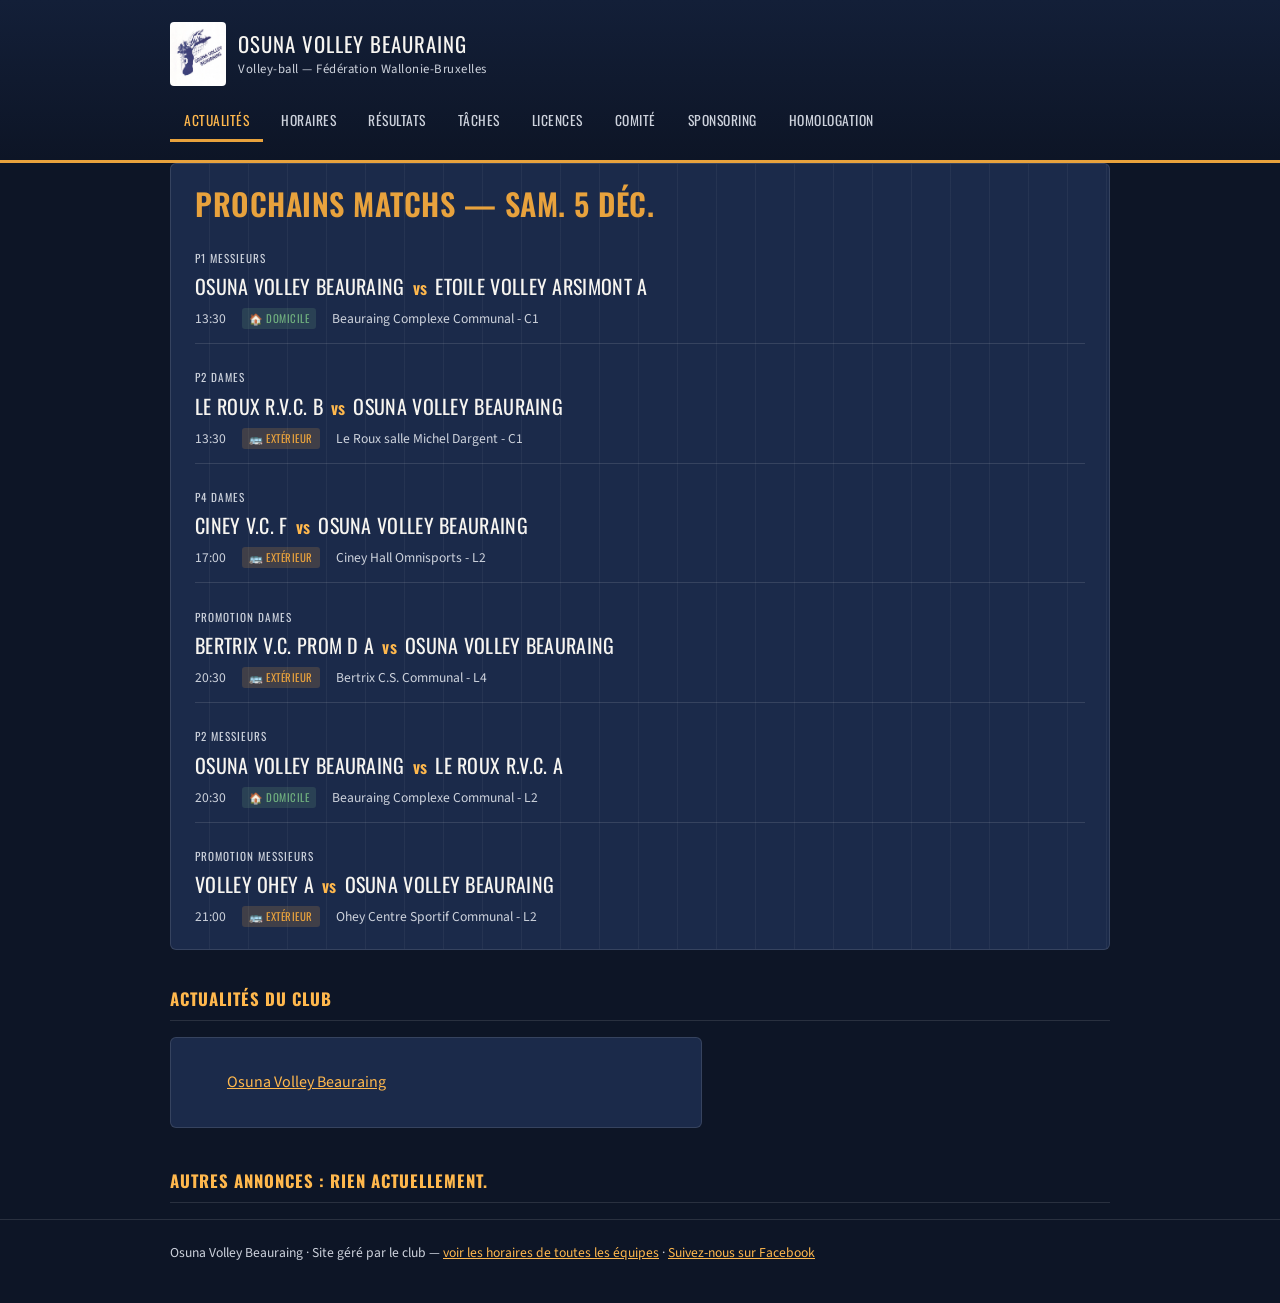
<file: index.html>
<!doctype html>
<html lang="fr">
<head>
<meta charset="utf-8">
<meta name="viewport" content="width=device-width, initial-scale=1">
<title>Osuna Volley Beauraing — Actualités</title>
<meta name="description" content="Actualités et calendrier du club de volley-ball Osuna Volley Beauraing.">
<link rel="preconnect" href="https://fonts.googleapis.com">
<link href="https://fonts.googleapis.com/css2?family=Oswald:wght@500;600;700&family=Source+Sans+3:wght@400;600&display=swap" rel="stylesheet">
<link rel="stylesheet" href="style.css">
</head>
<body>

<header class="site">
  <div class="wrap site-top">
    <div class="club-id">
      <img src="[data-uri]" alt="Logo du club Osuna Volley Beauraing" class="logo-club">
      <div>
        <p class="club-nom">Osuna Volley Beauraing</p>
        <p class="club-sous-titre">Volley-ball — Fédération Wallonie-Bruxelles</p>
      </div>
    </div>
    <nav class="principale" aria-label="Navigation principale">
      <a href="index.html" aria-current="page">Actualités</a>
      <a href="horaires.html">Horaires</a>
      <a href="resultats.html">Résultats</a>
      <a href="taches.html">Tâches</a>
      <a href="licences.html">Licences</a>
      <a href="comite.html">Comité</a>
      <a href="sponsoring.html">Sponsoring</a>
      <a href="homologation.html">Homologation</a>
    </nav>
  </div>
</header>

<main class="wrap">

  <div class="panneau-score" id="panneau-prochain-match">
    <p class="panneau-eyebrow">Chargement du prochain match…</p>
  </div>

  <h2 class="section-titre">Actualités du club</h2>

  <div id="fb-root"></div>
  <script async defer crossorigin="anonymous"
    src="https://connect.facebook.net/fr_FR/sdk.js#xfbml=1&version=v19.0"></script>

  <div class="fb-embed-wrap">
    <div class="fb-page"
      data-href="https://www.facebook.com/OsunaVolleyBeauraing/"
      data-tabs="timeline"
      data-width="500"
      data-height="700"
      data-small-header="false"
      data-hide-cover="false"
      data-show-facepile="true">
      <blockquote cite="https://www.facebook.com/OsunaVolleyBeauraing/" class="fb-xfbml-parse-ignore">
        <a href="https://www.facebook.com/OsunaVolleyBeauraing/">Osuna Volley Beauraing</a>
      </blockquote>
    </div>
  </div>

  <h2 class="section-titre">Autres annonces : Rien actuellement.</h2>

  </main>

<footer class="site">
  <div class="wrap">
    Osuna Volley Beauraing · Site géré par le club — <a href="horaires.html">voir les horaires de toutes les équipes</a> · <a href="https://www.facebook.com/OsunaVolleyBeauraing/">Suivez-nous sur Facebook</a>
  </div>
</footer>

<script src="script.js"></script>
</body>
</html>
</file>
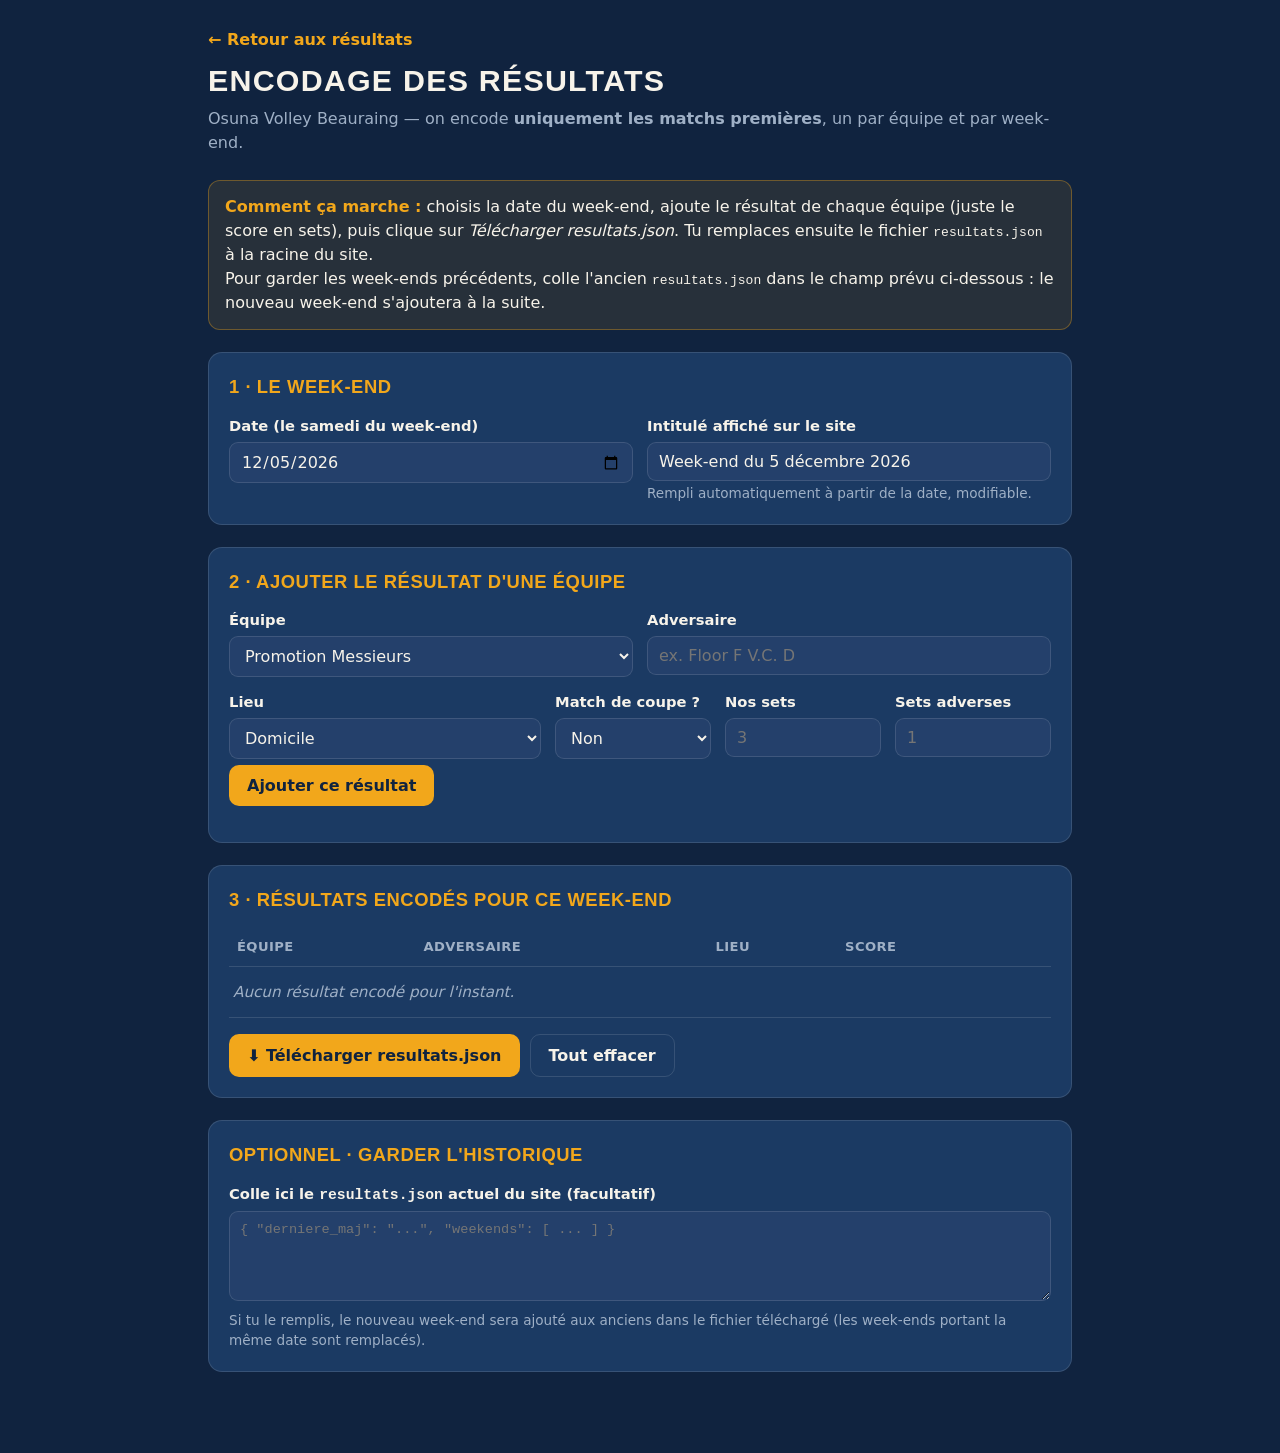
<file: encodage-resultats.html>
<!DOCTYPE html>
<html lang="fr">
<head>
<meta charset="utf-8">
<meta name="viewport" content="width=device-width, initial-scale=1">
<title>Encodage des résultats — Osuna Volley Beauraing</title>
<style>
  :root{
    --marine:#10233f; --marine-clair:#1b3a63; --marine-2:#24406b;
    --ambre:#f2a71b; --ambre-fonce:#d68f0c;
    --creme:#f7f3ea; --creme-dim:#9fb0c6;
    --vert:#2e8b57; --rouge:#c0392b;
    --bord:rgba(255,255,255,.12);
  }
  *{box-sizing:border-box}
  body{margin:0;background:var(--marine);color:var(--creme);
       font-family:"Source Sans 3","Segoe UI",system-ui,sans-serif;line-height:1.5}
  .wrap{max-width:900px;margin:0 auto;padding:28px 18px 60px}
  h1{font-family:"Oswald","Arial Narrow",sans-serif;text-transform:uppercase;
     letter-spacing:.04em;font-weight:600;margin:.2em 0 .1em;font-size:1.9rem}
  h2{font-family:"Oswald","Arial Narrow",sans-serif;text-transform:uppercase;
     letter-spacing:.03em;font-weight:600;font-size:1.15rem;margin:0 0 14px;color:var(--ambre)}
  a.retour{color:var(--ambre);text-decoration:none;font-weight:600}
  a.retour:hover{text-decoration:underline}
  .sous{color:var(--creme-dim);margin:.2em 0 1.6em}
  .carte{background:var(--marine-clair);border:1px solid var(--bord);border-radius:14px;
         padding:20px;margin-bottom:22px}
  label{display:block;font-weight:600;margin:0 0 5px;font-size:.92rem}
  input,select{width:100%;padding:9px 11px;border-radius:9px;border:1px solid var(--bord);
    background:var(--marine-2);color:var(--creme);font-size:1rem;font-family:inherit}
  input:focus,select:focus{outline:2px solid var(--ambre);outline-offset:1px}
  .grille{display:grid;gap:14px}
  @media(min-width:620px){
    .g2{grid-template-columns:1fr 1fr}
    .g-score{grid-template-columns:2fr 1fr 1fr 1fr}
  }
  .champ{min-width:0}
  .aide{color:var(--creme-dim);font-size:.85rem;margin:2px 0 0}
  button{cursor:pointer;font-family:inherit;font-weight:600;border:none;border-radius:10px;
    padding:11px 18px;font-size:1rem}
  .btn-ambre{background:var(--ambre);color:var(--marine)}
  .btn-ambre:hover{background:var(--ambre-fonce)}
  .btn-fant{background:transparent;color:var(--creme);border:1px solid var(--bord)}
  .btn-fant:hover{border-color:var(--ambre);color:var(--ambre)}
  .barre-actions{display:flex;flex-wrap:wrap;gap:10px;margin-top:6px}
  table{width:100%;border-collapse:collapse;margin-top:6px;font-size:.95rem}
  th,td{text-align:left;padding:9px 8px;border-bottom:1px solid var(--bord)}
  th{color:var(--creme-dim);font-weight:600;font-size:.82rem;text-transform:uppercase;letter-spacing:.03em}
  .pastille{display:inline-block;padding:2px 9px;border-radius:999px;font-size:.8rem;font-weight:600}
  .p-victoire{background:rgba(46,139,87,.22);color:#7ee0a6}
  .p-defaite{background:rgba(192,57,43,.22);color:#f2a49b}
  .p-dom{background:rgba(242,167,27,.18);color:var(--ambre)}
  .p-ext{background:rgba(159,176,198,.18);color:var(--creme-dim)}
  .p-coupe{background:rgba(255,255,255,.14);color:var(--creme)}
  .vide{color:var(--creme-dim);font-style:italic;padding:14px 4px}
  .supprimer{background:none;border:none;color:#f2a49b;cursor:pointer;font-size:1.05rem;padding:2px 6px}
  textarea{width:100%;min-height:90px;padding:10px;border-radius:9px;border:1px solid var(--bord);
    background:var(--marine-2);color:var(--creme);font-family:ui-monospace,monospace;font-size:.85rem}
  .note{background:rgba(242,167,27,.10);border:1px solid rgba(242,167,27,.35);
        border-radius:12px;padding:14px 16px;margin-bottom:22px}
  .note strong{color:var(--ambre)}
  #msg{margin-top:10px;font-weight:600}
</style>
</head>
<body>
<div class="wrap">
  <a class="retour" href="resultats.html">← Retour aux résultats</a>
  <h1>Encodage des résultats</h1>
  <p class="sous">Osuna Volley Beauraing — on encode <strong>uniquement les matchs premières</strong>, un par équipe et par week-end.</p>

  <div class="note">
    <strong>Comment ça marche&nbsp;:</strong> choisis la date du week-end, ajoute le résultat de chaque équipe (juste le score en sets), puis clique sur
    <em>Télécharger resultats.json</em>. Tu remplaces ensuite le fichier <code>resultats.json</code> à la racine du site.
    <br>Pour garder les week-ends précédents, colle l'ancien <code>resultats.json</code> dans le champ prévu ci-dessous&nbsp;: le nouveau week-end s'ajoutera à la suite.
  </div>

  <!-- Week-end -->
  <div class="carte">
    <h2>1 · Le week-end</h2>
    <div class="grille g2">
      <div class="champ">
        <label for="date-we">Date (le samedi du week-end)</label>
        <input type="date" id="date-we">
      </div>
      <div class="champ">
        <label for="label-we">Intitulé affiché sur le site</label>
        <input type="text" id="label-we" placeholder="ex. Week-end du 13 septembre 2026">
        <p class="aide">Rempli automatiquement à partir de la date, modifiable.</p>
      </div>
    </div>
  </div>

  <!-- Ajout d'un match -->
  <div class="carte">
    <h2>2 · Ajouter le résultat d'une équipe</h2>
    <div class="grille g2">
      <div class="champ">
        <label for="equipe">Équipe</label>
        <select id="equipe">
          <option value="Promotion Messieurs">Promotion Messieurs</option>
          <option value="Promotion Dames">Promotion Dames</option>
          <option value="P1 Messieurs">P1 Messieurs</option>
          <option value="P2 Messieurs">P2 Messieurs</option>
          <option value="P2 Dames">P2 Dames</option>
          <option value="P4 Dames">P4 Dames</option>
          <option value="U13 Dames">U13 Dames</option>
        </select>
      </div>
      <div class="champ">
        <label for="adversaire">Adversaire</label>
        <input type="text" id="adversaire" placeholder="ex. Floor F V.C. D">
      </div>
    </div>
    <div class="grille g-score" style="margin-top:14px">
      <div class="champ">
        <label for="lieu">Lieu</label>
        <select id="lieu">
          <option value="domicile">Domicile</option>
          <option value="exterieur">Extérieur</option>
        </select>
      </div>
      <div class="champ">
        <label for="coupe">Match de coupe&nbsp;?</label>
        <select id="coupe">
          <option value="non">Non</option>
          <option value="oui">Oui</option>
        </select>
      </div>
      <div class="champ">
        <label for="sets-osuna">Nos sets</label>
        <input type="number" id="sets-osuna" min="0" max="3" step="1" placeholder="3">
      </div>
      <div class="champ">
        <label for="sets-adv">Sets adverses</label>
        <input type="number" id="sets-adv" min="0" max="3" step="1" placeholder="1">
      </div>
    </div>
    <div class="barre-actions">
      <button class="btn-ambre" id="btn-ajouter">Ajouter ce résultat</button>
    </div>
    <p id="msg"></p>
  </div>

  <!-- Liste -->
  <div class="carte">
    <h2>3 · Résultats encodés pour ce week-end</h2>
    <table>
      <thead>
        <tr><th>Équipe</th><th>Adversaire</th><th>Lieu</th><th>Score</th><th></th></tr>
      </thead>
      <tbody id="liste"></tbody>
    </table>
    <div class="barre-actions" style="margin-top:16px">
      <button class="btn-ambre" id="btn-telecharger">⬇ Télécharger resultats.json</button>
      <button class="btn-fant" id="btn-vider">Tout effacer</button>
    </div>
  </div>

  <!-- Historique -->
  <div class="carte">
    <h2>Optionnel · Garder l'historique</h2>
    <label for="json-existant">Colle ici le <code>resultats.json</code> actuel du site (facultatif)</label>
    <textarea id="json-existant" placeholder='{ "derniere_maj": "...", "weekends": [ ... ] }'></textarea>
    <p class="aide">Si tu le remplis, le nouveau week-end sera ajouté aux anciens dans le fichier téléchargé (les week-ends portant la même date sont remplacés).</p>
  </div>
</div>

<script>
(function(){
  const MOIS=["janvier","février","mars","avril","mai","juin","juillet","août","septembre","octobre","novembre","décembre"];
  const $=id=>document.getElementById(id);
  let matchs=[];
  let labelEdite=false;

  function labelDepuisDate(iso){
    if(!iso) return "";
    const d=new Date(iso+"T00:00:00");
    if(isNaN(d)) return "";
    return `Week-end du ${d.getDate()} ${MOIS[d.getMonth()]} ${d.getFullYear()}`;
  }
  $("date-we").addEventListener("change",()=>{
    if(!labelEdite) $("label-we").value=labelDepuisDate($("date-we").value);
  });
  $("label-we").addEventListener("input",()=>{ labelEdite=true; });

  function flash(txt,ok){
    const m=$("msg"); m.textContent=txt; m.style.color=ok?"#7ee0a6":"#f2a49b";
    setTimeout(()=>{m.textContent="";},3500);
  }

  function rendre(){
    const t=$("liste");
    if(!matchs.length){ t.innerHTML=`<tr><td colspan="5" class="vide">Aucun résultat encodé pour l'instant.</td></tr>`; return; }
    t.innerHTML=matchs.map((m,i)=>{
      const victoire=m.score_osuna>m.score_adversaire;
      const pScore=victoire?"p-victoire":"p-defaite";
      const pLieu=m.lieu==="domicile"?"p-dom":"p-ext";
      const lieuTxt=m.lieu==="domicile"?"🏠 Domicile":"🚌 Extérieur";
      return `<tr>
        <td>${m.equipe}${m.coupe?' <span class="pastille p-coupe">Coupe</span>':''}</td>
        <td>${m.adversaire||"—"}</td>
        <td><span class="pastille ${pLieu}">${lieuTxt}</span></td>
        <td><span class="pastille ${pScore}">${m.score_osuna} - ${m.score_adversaire}</span></td>
        <td><button class="supprimer" data-i="${i}" title="Supprimer">✕</button></td>
      </tr>`;
    }).join("");
    t.querySelectorAll(".supprimer").forEach(b=>{
      b.addEventListener("click",()=>{ matchs.splice(+b.dataset.i,1); rendre(); });
    });
  }

  $("btn-ajouter").addEventListener("click",()=>{
    const equipe=$("equipe").value;
    const adversaire=$("adversaire").value.trim();
    const so=parseInt($("sets-osuna").value,10);
    const sa=parseInt($("sets-adv").value,10);
    if(!adversaire){ flash("Indique l'adversaire.",false); return; }
    if(isNaN(so)||isNaN(sa)){ flash("Indique le score en sets (nos sets et sets adverses).",false); return; }
    if(matchs.some(m=>m.equipe===equipe)){ flash(equipe+" est déjà encodée pour ce week-end (supprime l'ancienne ligne d'abord).",false); return; }
    matchs.push({
      equipe, adversaire,
      lieu:$("lieu").value,
      score_osuna:so, score_adversaire:sa,
      coupe:$("coupe").value==="oui"
    });
    $("adversaire").value=""; $("sets-osuna").value=""; $("sets-adv").value="";
    rendre(); flash(equipe+" ajoutée ✓",true);
  });

  $("btn-vider").addEventListener("click",()=>{
    if(matchs.length && confirm("Effacer tous les résultats encodés ?")){ matchs=[]; rendre(); }
  });

  $("btn-telecharger").addEventListener("click",()=>{
    if(!matchs.length){ flash("Ajoute au moins un résultat avant de télécharger.",false); return; }
    const date=$("date-we").value;
    if(!date){ flash("Choisis la date du week-end.",false); return; }
    const label=$("label-we").value.trim()||labelDepuisDate(date);
    const aujourdhui=new Date().toISOString().slice(0,10);

    // Base : soit le JSON existant collé, soit un fichier neuf
    let base={derniere_maj:aujourdhui, weekends:[]};
    const brut=$("json-existant").value.trim();
    if(brut){
      try{
        const parsed=JSON.parse(brut);
        if(parsed && Array.isArray(parsed.weekends)) base=parsed;
        else throw 0;
      }catch(e){ flash("Le JSON existant collé est invalide — corrige-le ou vide le champ.",false); return; }
    }
    base.derniere_maj=aujourdhui;
    base.weekends=base.weekends.filter(w=>w.id!==date); // remplace un week-end de même date
    base.weekends.push({id:date, label, matchs:matchs.slice()});
    base.weekends.sort((a,b)=>b.id.localeCompare(a.id)); // plus récent d'abord

    const blob=new Blob([JSON.stringify(base,null,2)],{type:"application/json"});
    const a=document.createElement("a");
    a.href=URL.createObjectURL(blob); a.download="resultats.json";
    document.body.appendChild(a); a.click(); a.remove();
    flash("resultats.json téléchargé ✓",true);
  });

  // init
  const t=new Date();
  $("date-we").value=t.toISOString().slice(0,10);
  $("label-we").value=labelDepuisDate($("date-we").value);
  rendre();
})();
</script>
</body>
</html>
</file>
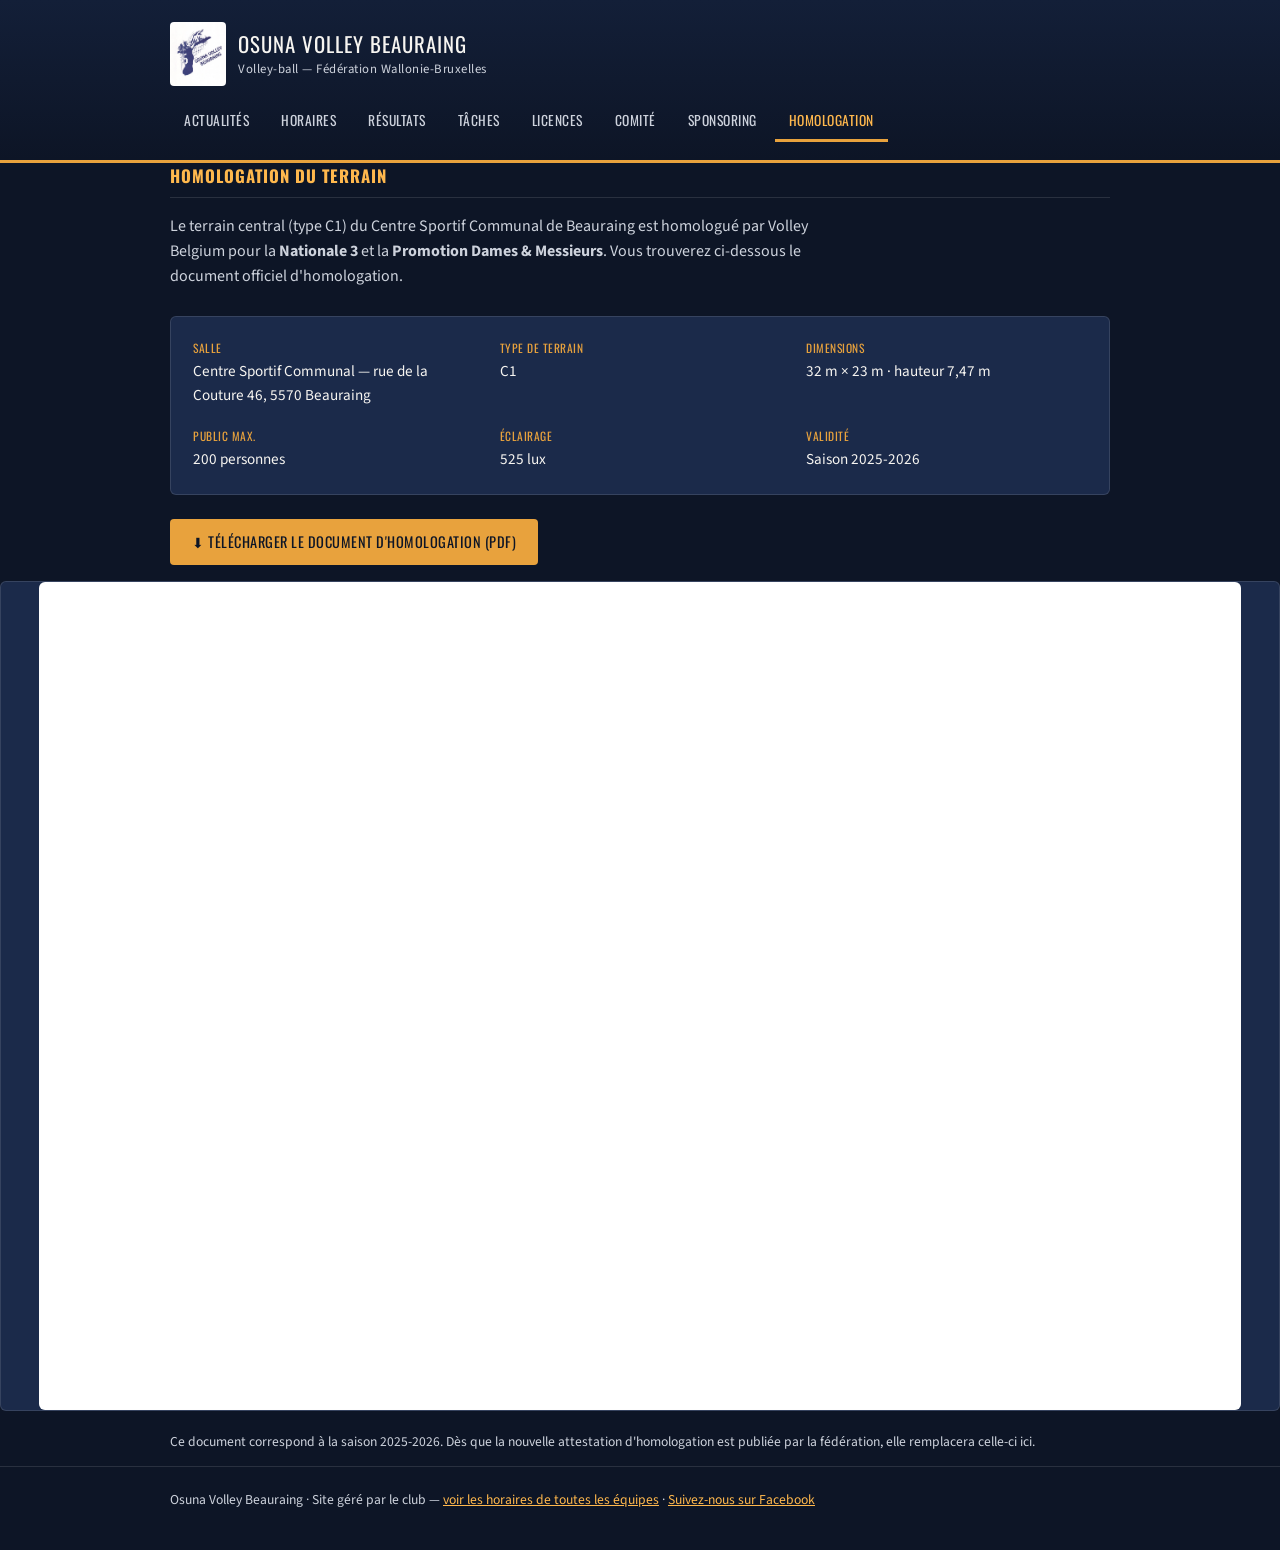
<file: homologation.html>
<!doctype html>
<html lang="fr">
<head>
<meta charset="utf-8">
<meta name="viewport" content="width=device-width, initial-scale=1">
<title>Osuna Volley Beauraing — Homologation du terrain</title>
<meta name="description" content="Document d'homologation du terrain central du club Osuna Volley Beauraing.">
<link rel="preconnect" href="https://fonts.googleapis.com">
<link href="https://fonts.googleapis.com/css2?family=Oswald:wght@500;600;700&family=Source+Sans+3:wght@400;600&display=swap" rel="stylesheet">
<link rel="stylesheet" href="style.css">
<style>
  /* Styles propres à la page homologation (intégrés ici pour être autonomes) */
  .homolog-faits {
    display: grid;
    grid-template-columns: repeat(auto-fit, minmax(240px, 1fr));
    gap: 12px 26px;
    background: var(--marine-800);
    border: 1px solid var(--ligne);
    border-radius: 6px;
    padding: 18px 22px;
    margin-bottom: 24px;
  }
  .homolog-fait { display: flex; flex-direction: column; gap: 3px; padding: 4px 0; }
  .homolog-fait-label {
    font-family: var(--police-affiche);
    text-transform: uppercase;
    letter-spacing: 0.5px;
    font-size: 0.72rem;
    color: var(--ambre);
  }
  .homolog-fait-valeur { font-size: 0.95rem; color: var(--creme); }
  /* Le document déborde le conteneur pour occuper toute la largeur de la fenêtre */
  .homolog-pdf-wrap {
    width: 100vw;
    position: relative;
    left: 50%;
    right: 50%;
    margin-left: -50vw;
    margin-right: -50vw;
    padding: 0 clamp(12px, 3vw, 40px);
    box-sizing: border-box;
  }
  .homolog-pdf {
    display: block;
    width: 100%;
    height: 92vh;
    min-height: 680px;
    border: 1px solid var(--ligne);
    border-radius: 6px;
    background: #fff;
  }
</style>
</head>
<body>

<header class="site">
  <div class="wrap site-top">
    <div class="club-id">
      <img src="[data-uri]" alt="Logo du club Osuna Volley Beauraing" class="logo-club">
      <div>
        <p class="club-nom">Osuna Volley Beauraing</p>
        <p class="club-sous-titre">Volley-ball — Fédération Wallonie-Bruxelles</p>
      </div>
    </div>
    <nav class="principale" aria-label="Navigation principale">
      <a href="index.html">Actualités</a>
      <a href="horaires.html">Horaires</a>
      <a href="resultats.html">Résultats</a>
      <a href="taches.html">Tâches</a>
      <a href="licences.html">Licences</a>
      <a href="comite.html">Comité</a>
      <a href="sponsoring.html">Sponsoring</a>
      <a href="homologation.html" aria-current="page">Homologation</a>
    </nav>
  </div>
</header>

<main class="wrap">
  <h2 class="section-titre" style="margin-top:0">Homologation du terrain</h2>

  <p class="comite-intro">
    Le terrain central (type&nbsp;C1) du Centre Sportif Communal de Beauraing est homologué par
    Volley Belgium pour la <strong>Nationale&nbsp;3</strong> et la <strong>Promotion Dames&nbsp;&amp;&nbsp;Messieurs</strong>.
    Vous trouverez ci-dessous le document officiel d'homologation.
  </p>

  <div class="homolog-faits">
    <div class="homolog-fait"><span class="homolog-fait-label">Salle</span><span class="homolog-fait-valeur">Centre Sportif Communal — rue de la Couture 46, 5570 Beauraing</span></div>
    <div class="homolog-fait"><span class="homolog-fait-label">Type de terrain</span><span class="homolog-fait-valeur">C1</span></div>
    <div class="homolog-fait"><span class="homolog-fait-label">Dimensions</span><span class="homolog-fait-valeur">32&nbsp;m × 23&nbsp;m · hauteur 7,47&nbsp;m</span></div>
    <div class="homolog-fait"><span class="homolog-fait-label">Public max.</span><span class="homolog-fait-valeur">200 personnes</span></div>
    <div class="homolog-fait"><span class="homolog-fait-label">Éclairage</span><span class="homolog-fait-valeur">525 lux</span></div>
    <div class="homolog-fait"><span class="homolog-fait-label">Validité</span><span class="homolog-fait-valeur">Saison 2025-2026</span></div>
  </div>

  <p style="margin:0 0 16px;">
    <a href="homologation-terrain-central.pdf" target="_blank" rel="noopener"
       style="display:inline-block; background:var(--ambre); color:var(--marine-950); font-family:var(--police-affiche); text-transform:uppercase; letter-spacing:0.5px; font-size:0.9rem; padding:12px 22px; border-radius:4px; text-decoration:none;">
      ⬇ Télécharger le document d'homologation (PDF)
    </a>
  </p>

  <div class="homolog-pdf-wrap">
    <iframe class="homolog-pdf" src="homologation-terrain-central.pdf#view=FitH" title="Document d'homologation du terrain central" loading="lazy"></iframe>
  </div>

  <p style="color:var(--creme-dim); font-size:0.85rem; margin-top:20px;">
    Ce document correspond à la saison 2025-2026. Dès que la nouvelle attestation d'homologation est publiée par la fédération, elle remplacera celle-ci ici.
  </p>
</main>

<footer class="site">
  <div class="wrap">
    Osuna Volley Beauraing · Site géré par le club — <a href="horaires.html">voir les horaires de toutes les équipes</a> · <a href="https://www.facebook.com/OsunaVolleyBeauraing/">Suivez-nous sur Facebook</a>
  </div>
</footer>

<script src="script.js"></script>
</body>
</html>
</file>
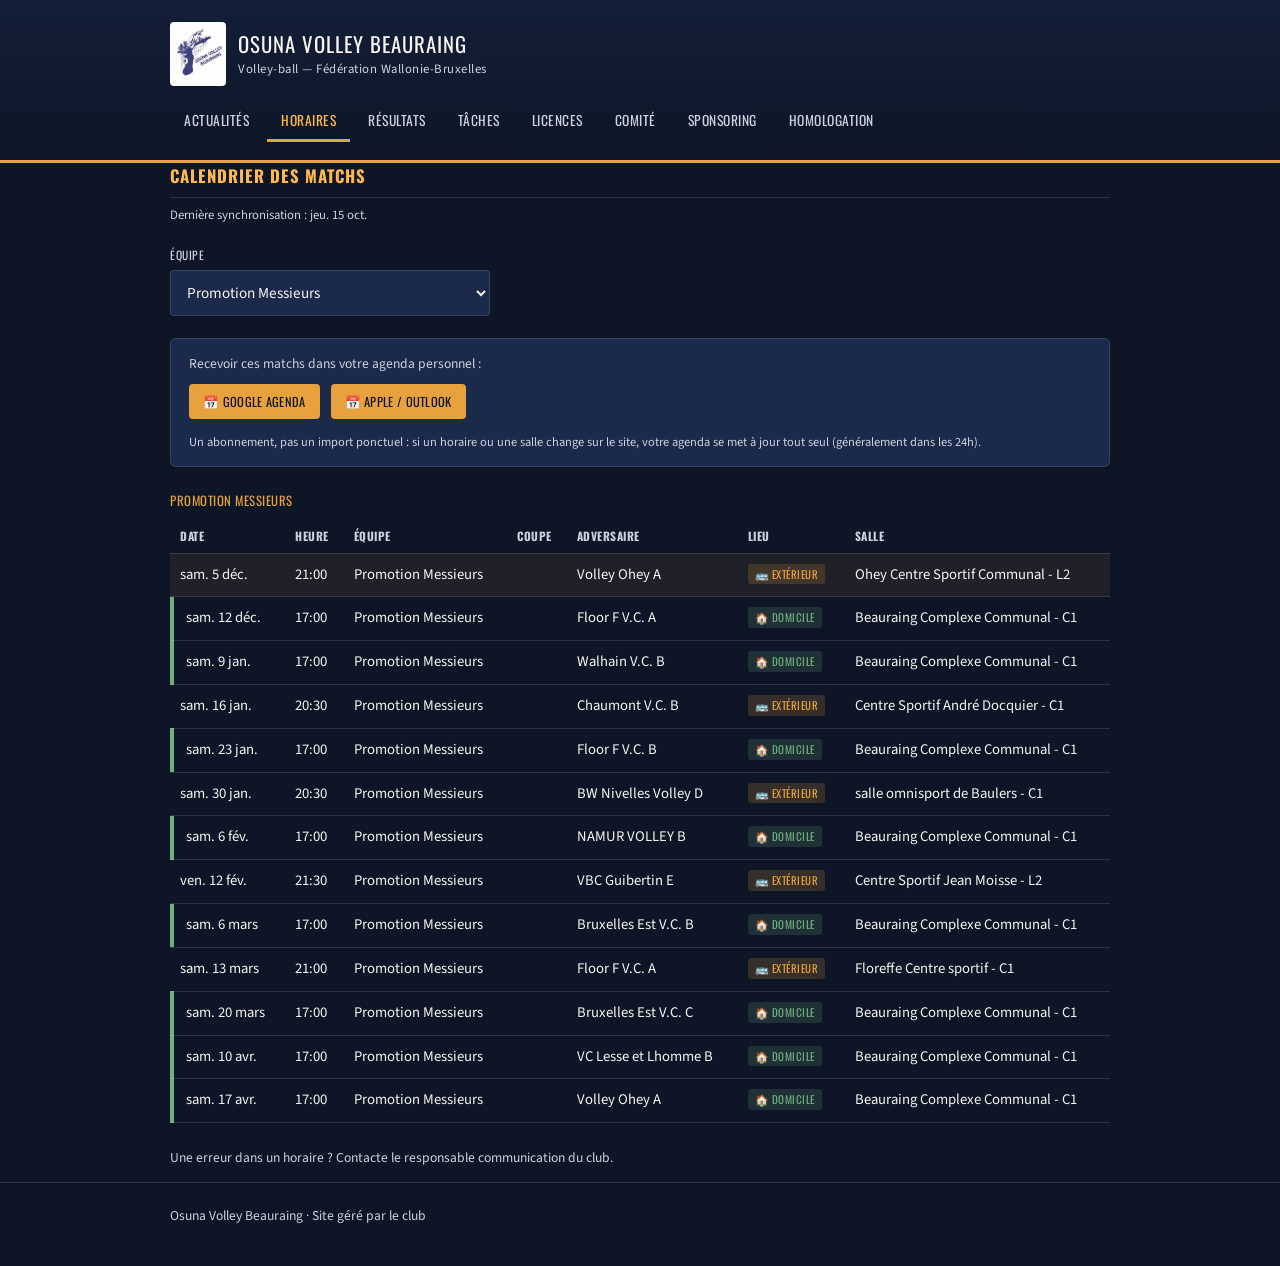
<file: horaires.html>
<!doctype html>
<html lang="fr">
<head>
<meta charset="utf-8">
<meta name="viewport" content="width=device-width, initial-scale=1">
<title>Osuna Volley Beauraing — Horaires</title>
<meta name="description" content="Calendrier des matchs de toutes les équipes du club.">
<link rel="preconnect" href="https://fonts.googleapis.com">
<link href="https://fonts.googleapis.com/css2?family=Oswald:wght@500;600;700&family=Source+Sans+3:wght@400;600&display=swap" rel="stylesheet">
<link rel="stylesheet" href="style.css">
</head>
<body>

<header class="site">
  <div class="wrap site-top">
    <div class="club-id">
      <img src="[data-uri]" alt="Logo du club Osuna Volley Beauraing" class="logo-club">
      <div>
        <p class="club-nom">Osuna Volley Beauraing</p>
        <p class="club-sous-titre">Volley-ball — Fédération Wallonie-Bruxelles</p>
      </div>
    </div>
    <nav class="principale" aria-label="Navigation principale">
      <a href="index.html">Actualités</a>
      <a href="horaires.html" aria-current="page">Horaires</a>
      <a href="resultats.html">Résultats</a>
      <a href="taches.html">Tâches</a>
      <a href="licences.html">Licences</a>
      <a href="comite.html">Comité</a>
      <a href="sponsoring.html">Sponsoring</a>
      <a href="homologation.html">Homologation</a>
    </nav>
  </div>
</header>

<main class="wrap">
  <h2 class="section-titre" style="margin-top:0">Calendrier des matchs</h2>

  <p class="maj-info" id="maj-info">Chargement des horaires…</p>

  <label class="equipe-label" for="selecteur-equipe">Équipe</label>
  <select id="selecteur-equipe" class="selecteur-equipe" aria-label="Choisir une équipe">
    <option>Chargement des équipes…</option>
  </select>

  <div class="abonnement-calendrier">
    <span class="abonnement-label">Recevoir ces matchs dans votre agenda personnel :</span>
    <a id="lien-google-agenda" href="#" target="_blank" rel="noopener" class="bouton-abonnement">📅 Google Agenda</a>
    <a id="lien-webcal" href="#" class="bouton-abonnement">📅 Apple / Outlook</a>
    <p class="abonnement-note">Un abonnement, pas un import ponctuel : si un horaire ou une salle change sur le site, votre agenda se met à jour tout seul (généralement dans les 24h).</p>
  </div>

  <table class="calendrier" id="table-calendrier">
    <caption id="caption-calendrier"></caption>
    <thead>
      <tr>
        <th scope="col">Date</th>
        <th scope="col">Heure</th>
        <th scope="col">Équipe</th>
        <th scope="col">Coupe</th>
        <th scope="col">Adversaire</th>
        <th scope="col">Lieu</th>
        <th scope="col">Salle</th>
      </tr>
    </thead>
    <tbody id="corps-calendrier">
      <tr><td colspan="7">Chargement…</td></tr>
    </tbody>
  </table>

  <p style="color:var(--creme-dim); font-size:0.85rem; margin-top:24px;">
    Une erreur dans un horaire ? Contacte le responsable communication du club.
  </p>
</main>

<footer class="site">
  <div class="wrap">
    Osuna Volley Beauraing · Site géré par le club
  </div>
</footer>

<script src="script.js"></script>
</body>
</html>
</file>
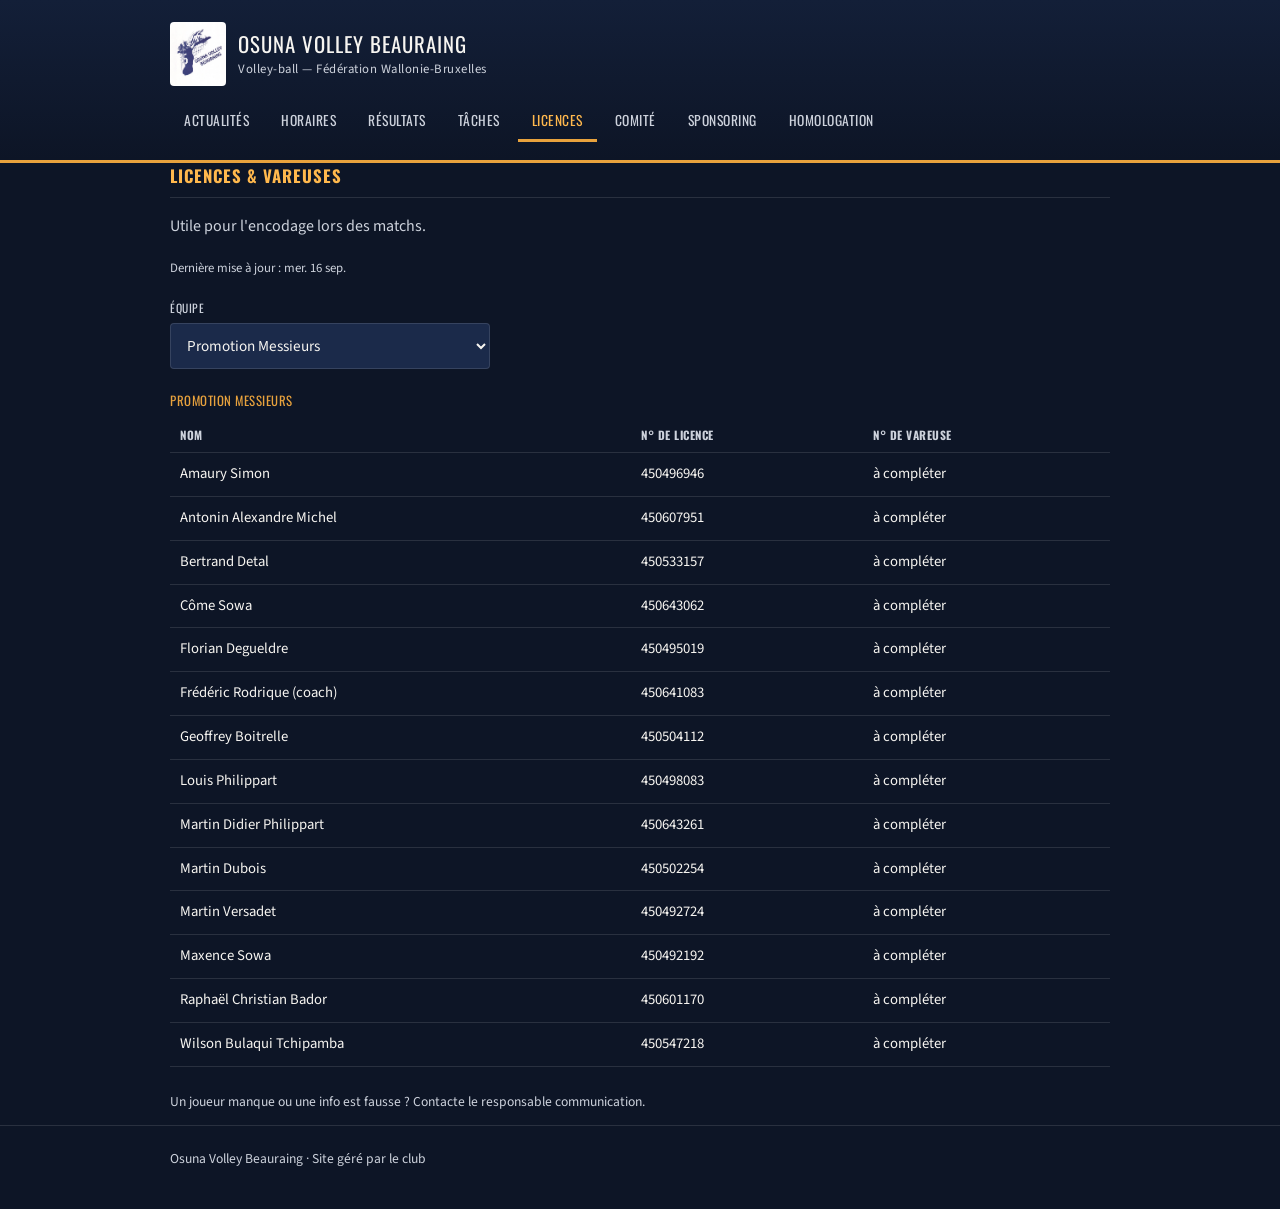
<file: licences.html>
<!doctype html>
<html lang="fr">
<head>
<meta charset="utf-8">
<meta name="viewport" content="width=device-width, initial-scale=1">
<title>Osuna Volley Beauraing — Licences</title>
<meta name="description" content="Numéros de licence et de vareuse des joueurs, équipe par équipe.">
<link rel="preconnect" href="https://fonts.googleapis.com">
<link href="https://fonts.googleapis.com/css2?family=Oswald:wght@500;600;700&family=Source+Sans+3:wght@400;600&display=swap" rel="stylesheet">
<link rel="stylesheet" href="style.css">
</head>
<body>

<header class="site">
  <div class="wrap site-top">
    <div class="club-id">
      <img src="[data-uri]" alt="Logo du club Osuna Volley Beauraing" class="logo-club">
      <div>
        <p class="club-nom">Osuna Volley Beauraing</p>
        <p class="club-sous-titre">Volley-ball — Fédération Wallonie-Bruxelles</p>
      </div>
    </div>
    <nav class="principale" aria-label="Navigation principale">
      <a href="index.html" >Actualités</a>
      <a href="horaires.html">Horaires</a>
      <a href="resultats.html">Résultats</a>
      <a href="taches.html">Tâches</a>
      <a href="licences.html" aria-current="page">Licences</a>
      <a href="comite.html">Comité</a>
      <a href="sponsoring.html">Sponsoring</a>
      <a href="homologation.html">Homologation</a>
    </nav>
  </div>
</header>

<main class="wrap">
  <h2 class="section-titre" style="margin-top:0">Licences &amp; vareuses</h2>
  <p class="comite-intro">Utile pour l'encodage lors des matchs.</p>

  <p class="maj-info" id="maj-info-licences">Chargement…</p>

  <label class="equipe-label" for="selecteur-equipe-licences">Équipe</label>
  <select id="selecteur-equipe-licences" class="selecteur-equipe" aria-label="Choisir une équipe">
    <option>Chargement des équipes…</option>
  </select>

  <table class="calendrier" id="table-licences">
    <caption id="caption-licences"></caption>
    <thead>
      <tr>
        <th scope="col">Nom</th>
        <th scope="col">N° de licence</th>
        <th scope="col">N° de vareuse</th>
      </tr>
    </thead>
    <tbody id="corps-licences">
      <tr><td colspan="3">Chargement…</td></tr>
    </tbody>
  </table>

  <p style="color:var(--creme-dim); font-size:0.85rem; margin-top:24px;">
    Un joueur manque ou une info est fausse ? Contacte le responsable communication.
  </p>
</main>

<footer class="site">
  <div class="wrap">
    Osuna Volley Beauraing · Site géré par le club
  </div>
</footer>

<script src="script.js"></script>
</body>
</html>
</file>
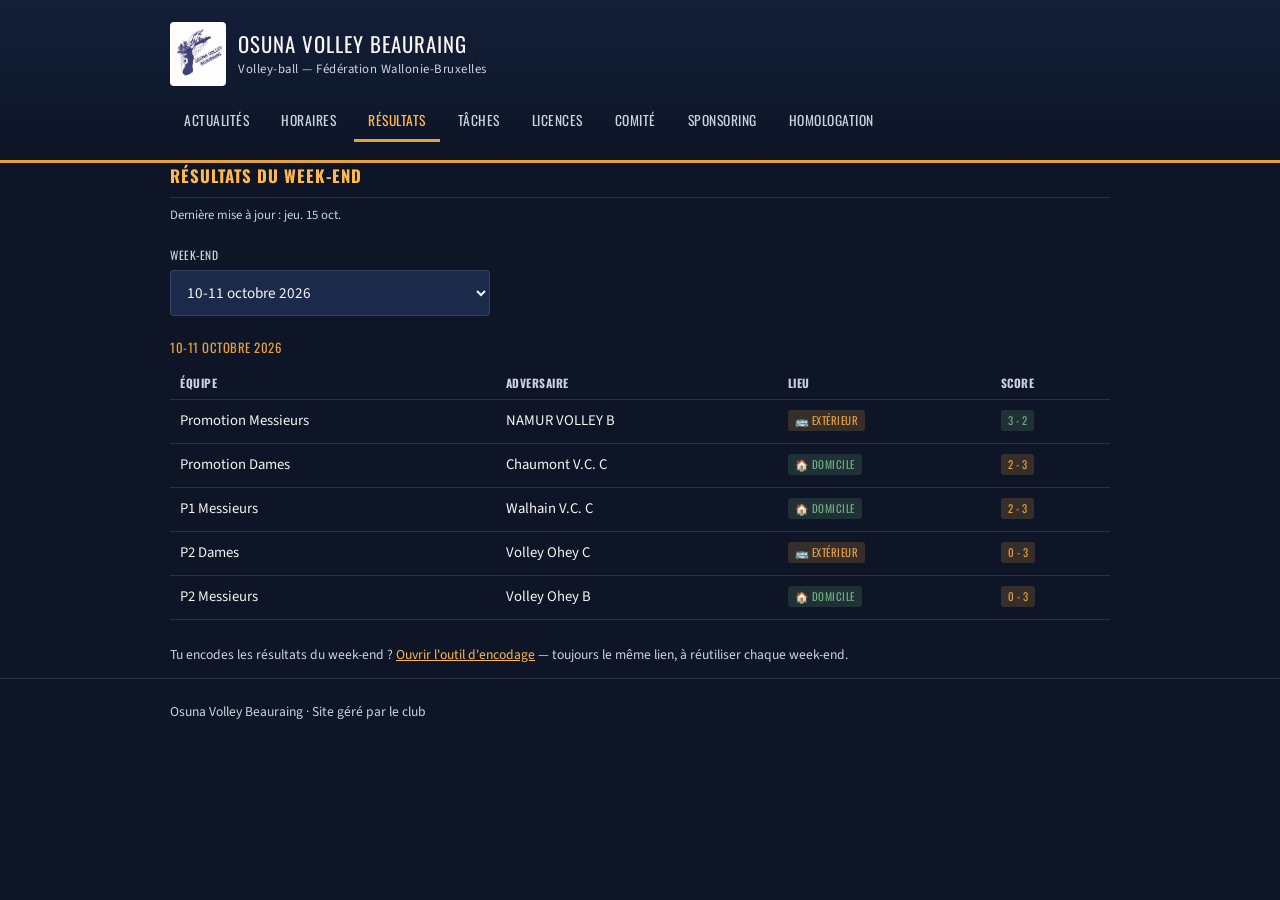
<file: resultats.html>
<!doctype html>
<html lang="fr">
<head>
<meta charset="utf-8">
<meta name="viewport" content="width=device-width, initial-scale=1">
<title>Osuna Volley Beauraing — Résultats</title>
<meta name="description" content="Résultats des matchs du week-end, toutes équipes.">
<link rel="preconnect" href="https://fonts.googleapis.com">
<link href="https://fonts.googleapis.com/css2?family=Oswald:wght@500;600;700&family=Source+Sans+3:wght@400;600&display=swap" rel="stylesheet">
<link rel="stylesheet" href="style.css">
</head>
<body>

<header class="site">
  <div class="wrap site-top">
    <div class="club-id">
      <img src="[data-uri]" alt="Logo du club Osuna Volley Beauraing" class="logo-club">
      <div>
        <p class="club-nom">Osuna Volley Beauraing</p>
        <p class="club-sous-titre">Volley-ball — Fédération Wallonie-Bruxelles</p>
      </div>
    </div>
    <nav class="principale" aria-label="Navigation principale">
      <a href="index.html" >Actualités</a>
      <a href="horaires.html">Horaires</a>
      <a href="resultats.html" aria-current="page">Résultats</a>
      <a href="taches.html">Tâches</a>
      <a href="licences.html">Licences</a>
      <a href="comite.html">Comité</a>
      <a href="sponsoring.html">Sponsoring</a>
      <a href="homologation.html">Homologation</a>
    </nav>
  </div>
</header>

<main class="wrap">
  <h2 class="section-titre" style="margin-top:0">Résultats du week-end</h2>

  <p class="maj-info" id="maj-info-resultats">Chargement des résultats…</p>

  <label class="equipe-label" for="selecteur-weekend">Week-end</label>
  <select id="selecteur-weekend" class="selecteur-equipe" aria-label="Choisir un week-end">
    <option>Chargement…</option>
  </select>

  <table class="calendrier" id="table-resultats">
    <caption id="caption-resultats"></caption>
    <thead>
      <tr>
        <th scope="col">Équipe</th>
        <th scope="col">Adversaire</th>
        <th scope="col">Lieu</th>
        <th scope="col">Score</th>
      </tr>
    </thead>
    <tbody id="corps-resultats">
      <tr><td colspan="4">Chargement…</td></tr>
    </tbody>
  </table>

  <p style="color:var(--creme-dim); font-size:0.85rem; margin-top:24px;">
    Tu encodes les résultats du week-end ? <a href="encodage-resultats.html">Ouvrir l'outil d'encodage</a> — toujours le même lien, à réutiliser chaque week-end.
  </p>
</main>

<footer class="site">
  <div class="wrap">
    Osuna Volley Beauraing · Site géré par le club
  </div>
</footer>

<script src="script.js"></script>
</body>
</html>
</file>
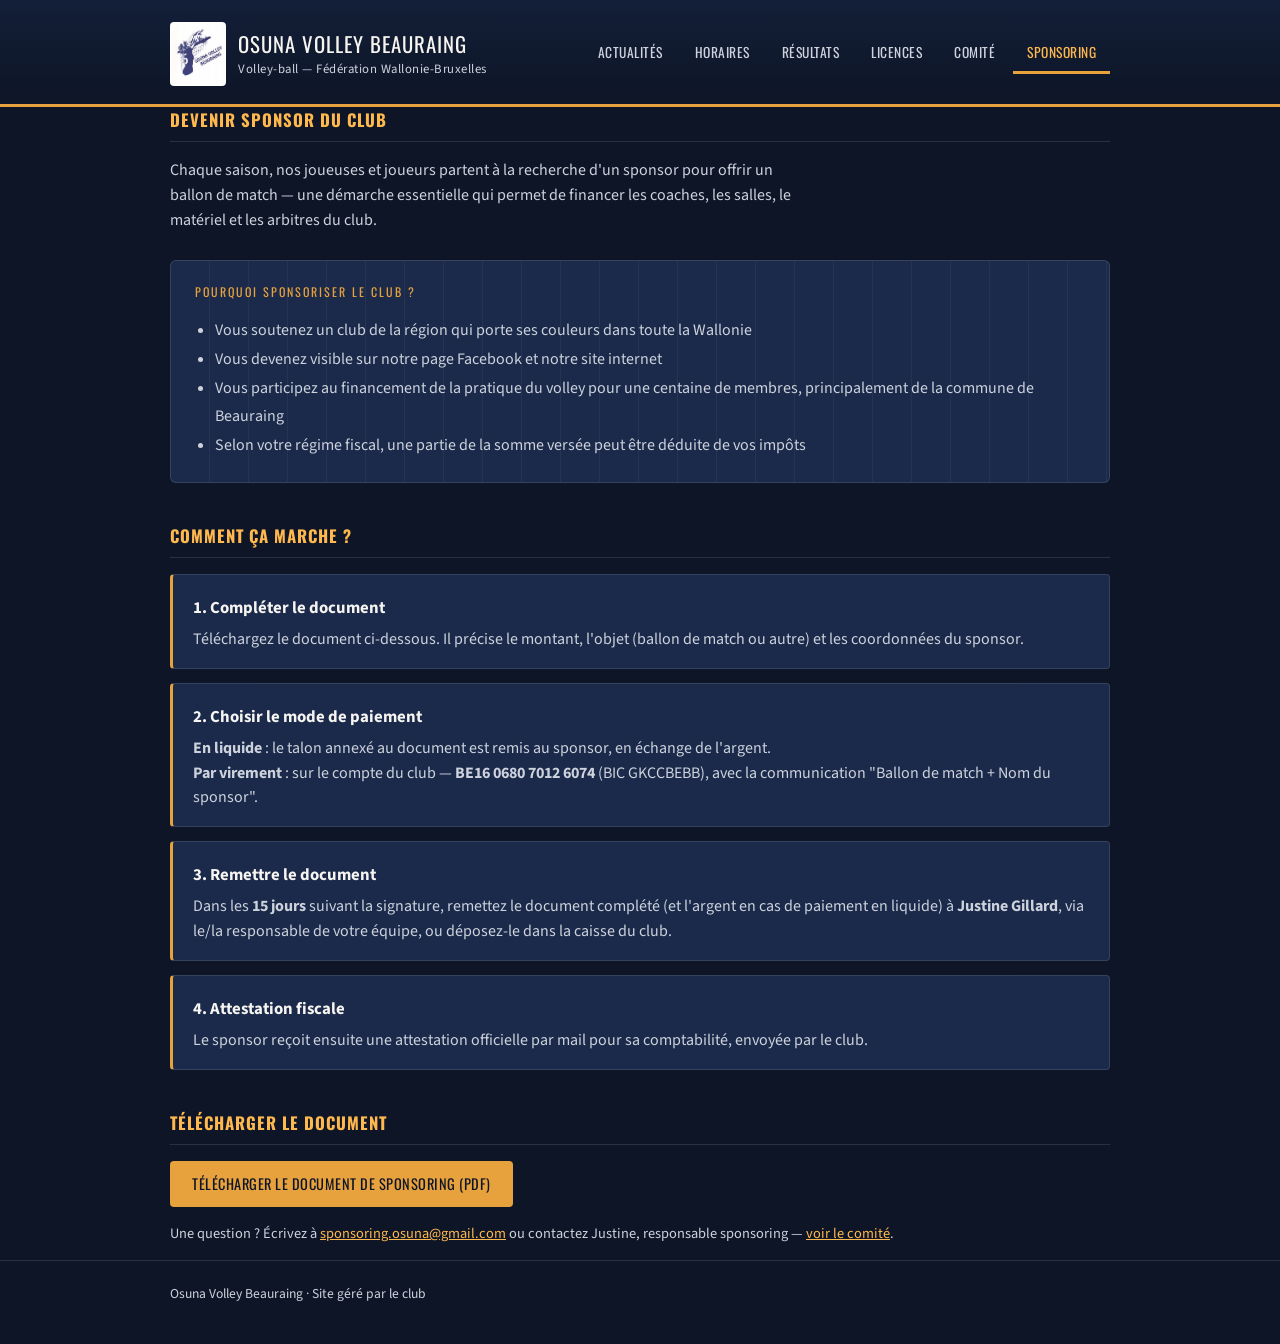
<file: sponsoring.html>
<!doctype html>
<html lang="fr">
<head>
<meta charset="utf-8">
<meta name="viewport" content="width=device-width, initial-scale=1">
<title>Osuna Volley Beauraing — Sponsoring</title>
<meta name="description" content="Devenir sponsor du club Osuna Volley Beauraing — procédure et document à télécharger.">
<link rel="preconnect" href="https://fonts.googleapis.com">
<link href="https://fonts.googleapis.com/css2?family=Oswald:wght@500;600;700&family=Source+Sans+3:wght@400;600&display=swap" rel="stylesheet">
<link rel="stylesheet" href="style.css">
</head>
<body>

<header class="site">
  <div class="wrap site-top">
    <div class="club-id">
      <img src="[data-uri]" alt="Logo du club Osuna Volley Beauraing" class="logo-club">
      <div>
        <p class="club-nom">Osuna Volley Beauraing</p>
        <p class="club-sous-titre">Volley-ball — Fédération Wallonie-Bruxelles</p>
      </div>
    </div>
    <nav class="principale" aria-label="Navigation principale">
      <a href="index.html" >Actualités</a>
      <a href="horaires.html">Horaires</a>
      <a href="resultats.html">Résultats</a>
      <a href="licences.html">Licences</a>
      <a href="comite.html">Comité</a>
      <a href="sponsoring.html" aria-current="page">Sponsoring</a>
    </nav>
  </div>
</header>

<main class="wrap">
  <h2 class="section-titre" style="margin-top:0">Devenir sponsor du club</h2>

  <p class="comite-intro">
    Chaque saison, nos joueuses et joueurs partent à la recherche d'un sponsor pour offrir un ballon de match — une démarche essentielle qui permet de financer les coaches, les salles, le matériel et les arbitres du club.
  </p>

  <div class="panneau-score" style="display:block; padding:22px 24px;">
    <p class="panneau-eyebrow">Pourquoi sponsoriser le club ?</p>
    <ul style="margin:8px 0 0; padding-left:20px; color:var(--creme-dim); line-height:1.8;">
      <li>Vous soutenez un club de la région qui porte ses couleurs dans toute la Wallonie</li>
      <li>Vous devenez visible sur notre page Facebook et notre site internet</li>
      <li>Vous participez au financement de la pratique du volley pour une centaine de membres, principalement de la commune de Beauraing</li>
      <li>Selon votre régime fiscal, une partie de la somme versée peut être déduite de vos impôts</li>
    </ul>
  </div>

  <h2 class="section-titre">Comment ça marche ?</h2>

  <article class="actu-carte">
    <h3>1. Compléter le document</h3>
    <p>Téléchargez le document ci-dessous. Il précise le montant, l'objet (ballon de match ou autre) et les coordonnées du sponsor.</p>
  </article>

  <article class="actu-carte">
    <h3>2. Choisir le mode de paiement</h3>
    <p><strong>En liquide</strong> : le talon annexé au document est remis au sponsor, en échange de l'argent.<br>
    <strong>Par virement</strong> : sur le compte du club — <strong>BE16 0680 7012 6074</strong> (BIC GKCCBEBB), avec la communication "Ballon de match + Nom du sponsor".</p>
  </article>

  <article class="actu-carte">
    <h3>3. Remettre le document</h3>
    <p>Dans les <strong>15 jours</strong> suivant la signature, remettez le document complété (et l'argent en cas de paiement en liquide) à <strong>Justine Gillard</strong>, via le/la responsable de votre équipe, ou déposez-le dans la caisse du club.</p>
  </article>

  <article class="actu-carte">
    <h3>4. Attestation fiscale</h3>
    <p>Le sponsor reçoit ensuite une attestation officielle par mail pour sa comptabilité, envoyée par le club.</p>
  </article>

  <h2 class="section-titre">Télécharger le document</h2>
  <p style="margin-bottom:16px;">
    <a href="[data-uri]" download="Sponsoring-Osuna-Volley-Beauraing-2026-2027.pdf"
       style="display:inline-block; background:var(--ambre); color:var(--marine-950); font-family:var(--police-affiche); text-transform:uppercase; letter-spacing:0.5px; font-size:0.9rem; padding:12px 22px; border-radius:4px; text-decoration:none;">
      Télécharger le document de sponsoring (PDF)
    </a>
  </p>

  <p style="color:var(--creme-dim); font-size:0.9rem;">
    Une question ? Écrivez à <a href="mailto:sponsoring.osuna@gmail.com">sponsoring.osuna@gmail.com</a> ou contactez Justine, responsable sponsoring — <a href="comite.html">voir le comité</a>.
  </p>

</main>

<footer class="site">
  <div class="wrap">
    Osuna Volley Beauraing · Site géré par le club
  </div>
</footer>

<script src="script.js"></script>
</body>
</html>
</file>
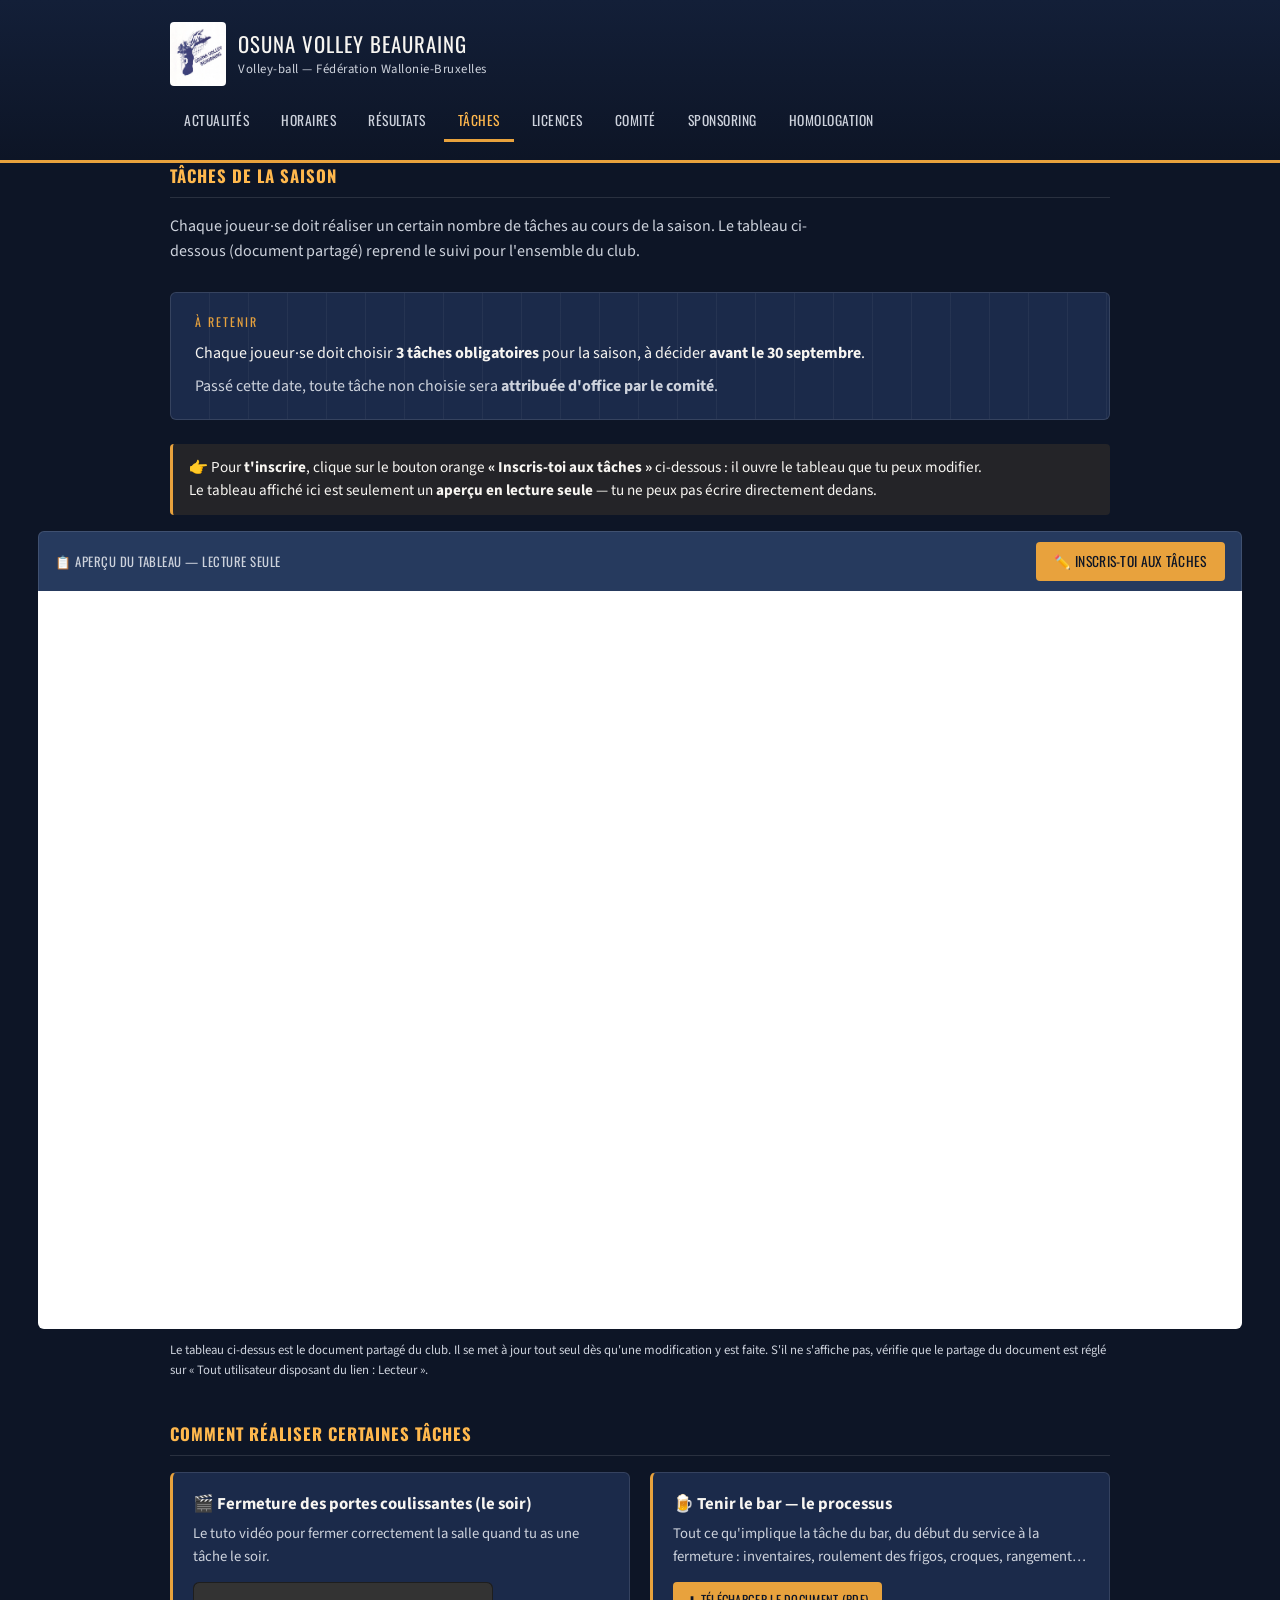
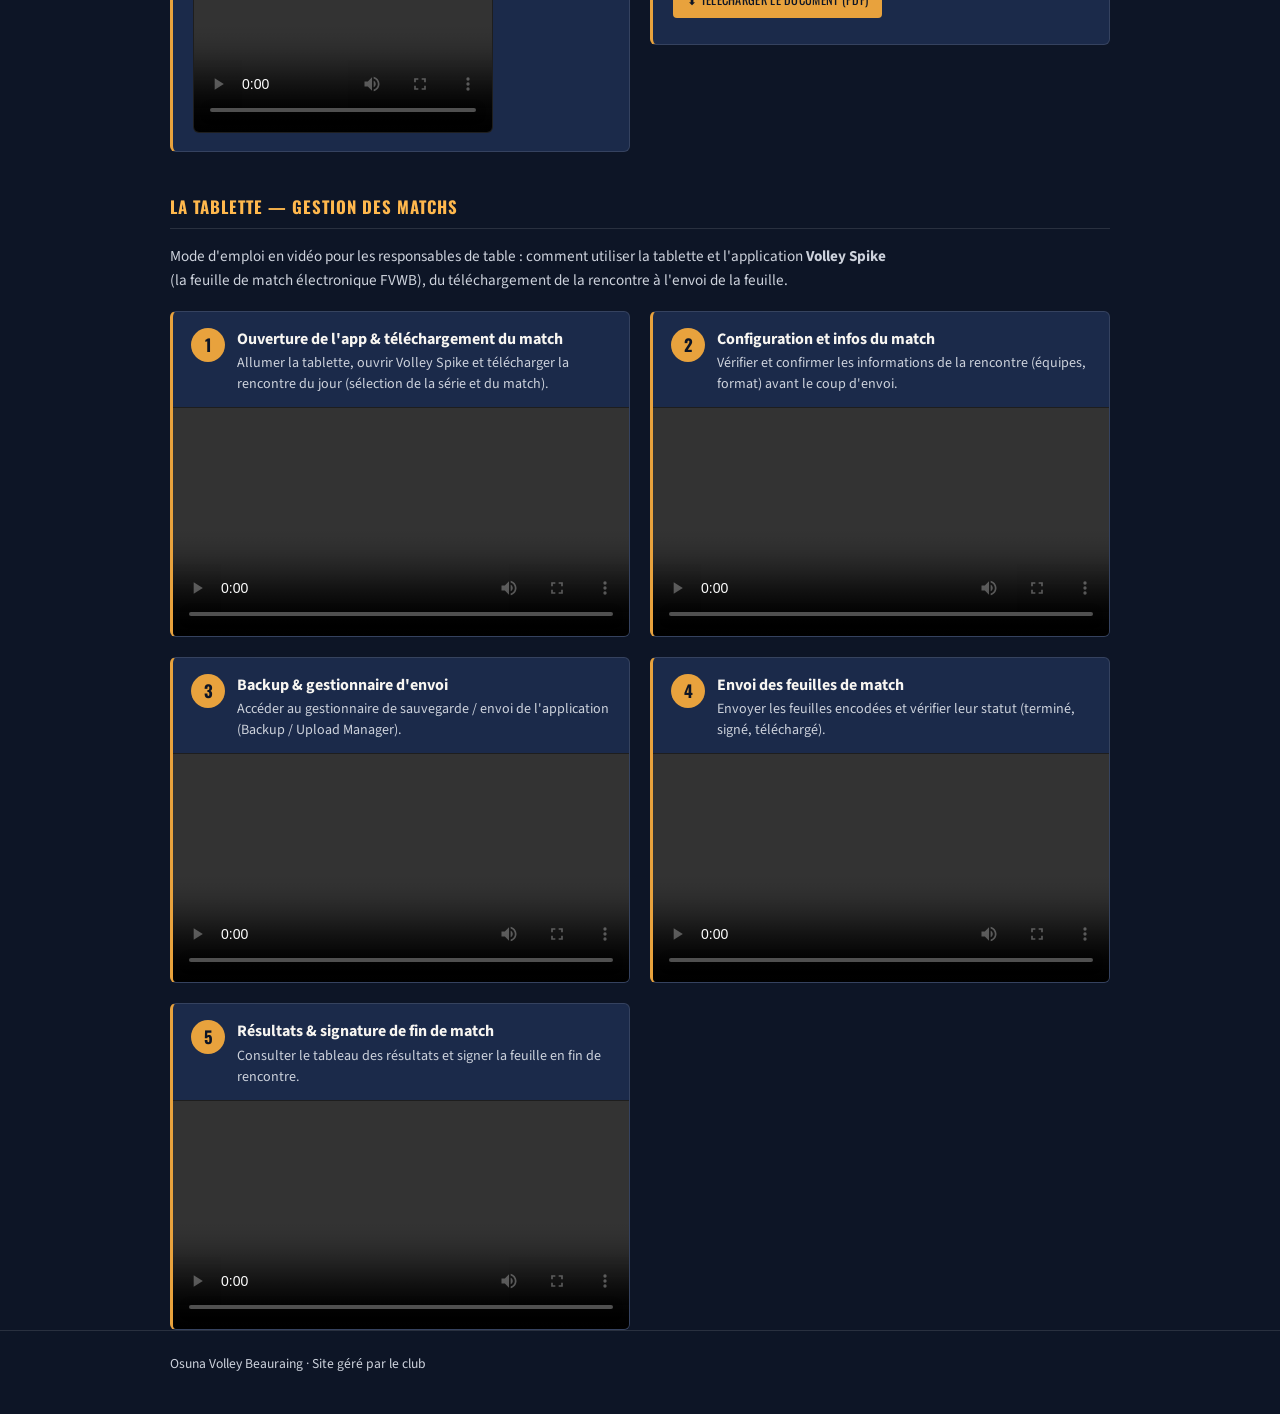
<file: taches.html>
<!doctype html>
<html lang="fr">
<head>
<meta charset="utf-8">
<meta name="viewport" content="width=device-width, initial-scale=1">
<title>Osuna Volley Beauraing — Tâches</title>
<meta name="description" content="Tableau des tâches de la saison à réaliser par les joueurs.">
<link rel="preconnect" href="https://fonts.googleapis.com">
<link href="https://fonts.googleapis.com/css2?family=Oswald:wght@500;600;700&family=Source+Sans+3:wght@400;600&display=swap" rel="stylesheet">
<link rel="stylesheet" href="style.css">
<style>
  /* Consigne d'utilisation */
  .taches-consigne {
    background: rgba(232,162,61,0.10);
    border-left: 3px solid var(--ambre);
    border-radius: 4px;
    padding: 12px 16px;
    margin: 0 0 16px;
    color: var(--creme);
    font-size: 0.95rem;
    line-height: 1.55;
  }
  /* Bloc "fenêtre" (barre + tableau) déborde sur toute la largeur de la fenêtre */
  .taches-bloc {
    width: 100vw;
    position: relative;
    left: 50%;
    right: 50%;
    margin-left: -50vw;
    margin-right: -50vw;
    padding: 0 clamp(12px, 3vw, 40px);
    box-sizing: border-box;
  }
  .taches-barre {
    display: flex;
    flex-wrap: wrap;
    gap: 10px;
    align-items: center;
    justify-content: space-between;
    background: var(--marine-700);
    border: 1px solid var(--ligne);
    border-bottom: none;
    border-radius: 6px 6px 0 0;
    padding: 10px 16px;
  }
  .taches-barre-label {
    font-family: var(--police-affiche);
    text-transform: uppercase;
    letter-spacing: 0.5px;
    font-size: 0.8rem;
    color: var(--creme-dim);
  }
  .taches-barre-btn {
    display: inline-block;
    background: var(--ambre);
    color: var(--marine-950);
    font-family: var(--police-affiche);
    text-transform: uppercase;
    letter-spacing: 0.3px;
    font-size: 0.85rem;
    padding: 9px 18px;
    border-radius: 4px;
    text-decoration: none;
  }
  .taches-barre-btn:hover { background: var(--ambre-vif); }
  .taches-tableau {
    display: block;
    width: 100%;
    height: 82vh;
    min-height: 560px;
    border: 1px solid var(--ligne);
    border-radius: 0 0 6px 6px;
    background: #fff;
  }
  /* Section "Comment faire" : vidéo + documents */
  .aide-taches {
    display: grid;
    grid-template-columns: repeat(auto-fit, minmax(280px, 1fr));
    gap: 20px;
    align-items: start;
  }
  .aide-carte {
    background: var(--marine-800);
    border: 1px solid var(--ligne);
    border-left: 3px solid var(--ambre);
    border-radius: 6px;
    padding: 18px 20px;
  }
  .aide-carte h3 { margin: 0 0 6px; font-size: 1.05rem; }
  .aide-carte p { margin: 0 0 14px; color: var(--creme-dim); font-size: 0.92rem; }
  .aide-video {
    display: block;
    width: 100%;
    max-width: 300px;
    border-radius: 6px;
    background: #000;
    border: 1px solid var(--ligne);
  }

  /* Section tablette : tutos vidéo (gestion des matchs) */
  .tablette-section { margin-top: 42px; }
  .tablette-intro { color: var(--creme-dim); font-size: 0.95rem; margin: 0 0 18px; max-width: 720px; line-height: 1.55; }
  .tablette-grid {
    display: grid;
    grid-template-columns: repeat(auto-fit, minmax(320px, 1fr));
    gap: 20px;
    align-items: start;
  }
  .tablette-carte {
    background: var(--marine-800);
    border: 1px solid var(--ligne);
    border-left: 3px solid var(--ambre);
    border-radius: 6px;
    overflow: hidden;
  }
  .tablette-tete { display: flex; gap: 12px; align-items: flex-start; padding: 16px 18px 12px; }
  .tablette-num {
    flex: none; width: 34px; height: 34px; border-radius: 50%;
    background: var(--ambre); color: var(--marine-950);
    font-family: var(--police-affiche); font-weight: 700; font-size: 1.05rem;
    display: flex; align-items: center; justify-content: center;
  }
  .tablette-carte h3 { margin: 2px 0 0; font-size: 1rem; line-height: 1.2; }
  .tablette-carte p { margin: 4px 0 0; color: var(--creme-dim); font-size: 0.88rem; line-height: 1.5; }
  .tablette-carte video { display: block; width: 100%; height: auto; background: #000; border-top: 1px solid var(--ligne); }
</style>
</head>
<body>

<header class="site">
  <div class="wrap site-top">
    <div class="club-id">
      <img src="[data-uri]" alt="Logo du club Osuna Volley Beauraing" class="logo-club">
      <div>
        <p class="club-nom">Osuna Volley Beauraing</p>
        <p class="club-sous-titre">Volley-ball — Fédération Wallonie-Bruxelles</p>
      </div>
    </div>
    <nav class="principale" aria-label="Navigation principale">
      <a href="index.html" >Actualités</a>
      <a href="horaires.html">Horaires</a>
      <a href="resultats.html">Résultats</a>
      <a href="taches.html" aria-current="page">Tâches</a>
      <a href="licences.html">Licences</a>
      <a href="comite.html">Comité</a>
      <a href="sponsoring.html">Sponsoring</a>
      <a href="homologation.html">Homologation</a>
    </nav>
  </div>
</header>

<main class="wrap">
  <h2 class="section-titre" style="margin-top:0">Tâches de la saison</h2>
  <p class="comite-intro">
    Chaque joueur·se doit réaliser un certain nombre de tâches au cours de la saison. Le tableau ci-dessous
    (document partagé) reprend le suivi pour l'ensemble du club.
  </p>

  <div class="panneau-score" style="display:block; padding:20px 24px; margin-bottom:24px;">
    <p class="panneau-eyebrow" style="margin-bottom:10px;">À retenir</p>
    <p style="margin:0 0 8px; color:var(--creme);">
      Chaque joueur·se doit choisir <strong>3 tâches obligatoires</strong> pour la saison, à décider
      <strong>avant le 30 septembre</strong>.
    </p>
    <p style="margin:0; color:var(--creme-dim);">
      Passé cette date, toute tâche non choisie sera <strong>attribuée d'office par le comité</strong>.
    </p>
  </div>

  <p class="taches-consigne">
    👉 Pour <strong>t'inscrire</strong>, clique sur le bouton orange <strong>« Inscris-toi aux tâches »</strong> ci-dessous : il ouvre le tableau que tu peux modifier.<br>
    Le tableau affiché ici est seulement un <strong>aperçu en lecture seule</strong> — tu ne peux pas écrire directement dedans.
  </p>

  <div class="taches-bloc">
    <div class="taches-barre">
      <span class="taches-barre-label">📋 Aperçu du tableau — lecture seule</span>
      <a href="https://docs.google.com/spreadsheets/d/1YRMdIEwZAYK7BZ5H-mEbVTjOYS11-Mg8/edit?usp=sharing" target="_blank" rel="noopener" class="taches-barre-btn">
        ✏️ Inscris-toi aux tâches
      </a>
    </div>
    <iframe class="taches-tableau" src="https://docs.google.com/spreadsheets/d/1YRMdIEwZAYK7BZ5H-mEbVTjOYS11-Mg8/preview" title="Aperçu du tableau des tâches (lecture seule)" loading="lazy"></iframe>
  </div>

  <p style="color:var(--creme-dim); font-size:0.8rem; margin-top:12px;">
    Le tableau ci-dessus est le document partagé du club. Il se met à jour tout seul dès qu'une modification y est faite. S'il ne s'affiche pas, vérifie que le partage du document est réglé sur « Tout utilisateur disposant du lien&nbsp;: Lecteur ».
  </p>

  <h2 class="section-titre">Comment réaliser certaines tâches</h2>

  <div class="aide-taches">
    <div class="aide-carte">
      <h3>🎬 Fermeture des portes coulissantes (le soir)</h3>
      <p>Le tuto vidéo pour fermer correctement la salle quand tu as une tâche le soir.</p>
      <video class="aide-video" controls preload="metadata" playsinline>
        <source src="fermeture-piscine.mp4" type="video/mp4">
        Ton navigateur ne peut pas lire la vidéo — <a href="fermeture-piscine.mp4">télécharge-la ici</a>.
      </video>
    </div>

    <div class="aide-carte">
      <h3>🍺 Tenir le bar — le processus</h3>
      <p>Tout ce qu'implique la tâche du bar, du début du service à la fermeture : inventaires, roulement des frigos, croques, rangement…</p>
      <a href="tache-bar.pdf" target="_blank" rel="noopener" class="bouton-abonnement">⬇ Télécharger le document (PDF)</a>
    </div>
  </div>


  <section class="tablette-section">
    <h2 class="section-titre">La tablette — gestion des matchs</h2>
    <p class="tablette-intro">Mode d'emploi en vidéo pour les responsables de table : comment utiliser la tablette et l'application <strong>Volley Spike</strong> (la feuille de match électronique FVWB), du téléchargement de la rencontre à l'envoi de la feuille.</p>
    <div class="tablette-grid">
      <div class="tablette-carte">
        <div class="tablette-tete">
          <div class="tablette-num">1</div>
          <div>
            <h3>Ouverture de l'app &amp; téléchargement du match</h3>
            <p>Allumer la tablette, ouvrir Volley Spike et télécharger la rencontre du jour (sélection de la série et du match).</p>
          </div>
        </div>
        <video controls preload="metadata" playsinline>
          <source src="tuto-tablette-1.mp4" type="video/mp4">
          Ton navigateur ne peut pas lire la vidéo — <a href="tuto-tablette-1.mp4">télécharge-la ici</a>.
        </video>
      </div>
      <div class="tablette-carte">
        <div class="tablette-tete">
          <div class="tablette-num">2</div>
          <div>
            <h3>Configuration et infos du match</h3>
            <p>Vérifier et confirmer les informations de la rencontre (équipes, format) avant le coup d'envoi.</p>
          </div>
        </div>
        <video controls preload="metadata" playsinline>
          <source src="tuto-tablette-2.mp4" type="video/mp4">
          Ton navigateur ne peut pas lire la vidéo — <a href="tuto-tablette-2.mp4">télécharge-la ici</a>.
        </video>
      </div>
      <div class="tablette-carte">
        <div class="tablette-tete">
          <div class="tablette-num">3</div>
          <div>
            <h3>Backup &amp; gestionnaire d'envoi</h3>
            <p>Accéder au gestionnaire de sauvegarde / envoi de l'application (Backup / Upload Manager).</p>
          </div>
        </div>
        <video controls preload="metadata" playsinline>
          <source src="tuto-tablette-3.mp4" type="video/mp4">
          Ton navigateur ne peut pas lire la vidéo — <a href="tuto-tablette-3.mp4">télécharge-la ici</a>.
        </video>
      </div>
      <div class="tablette-carte">
        <div class="tablette-tete">
          <div class="tablette-num">4</div>
          <div>
            <h3>Envoi des feuilles de match</h3>
            <p>Envoyer les feuilles encodées et vérifier leur statut (terminé, signé, téléchargé).</p>
          </div>
        </div>
        <video controls preload="metadata" playsinline>
          <source src="tuto-tablette-4.mp4" type="video/mp4">
          Ton navigateur ne peut pas lire la vidéo — <a href="tuto-tablette-4.mp4">télécharge-la ici</a>.
        </video>
      </div>
      <div class="tablette-carte">
        <div class="tablette-tete">
          <div class="tablette-num">5</div>
          <div>
            <h3>Résultats &amp; signature de fin de match</h3>
            <p>Consulter le tableau des résultats et signer la feuille en fin de rencontre.</p>
          </div>
        </div>
        <video controls preload="metadata" playsinline>
          <source src="tuto-tablette-5.mp4" type="video/mp4">
          Ton navigateur ne peut pas lire la vidéo — <a href="tuto-tablette-5.mp4">télécharge-la ici</a>.
        </video>
      </div>
    </div>
  </section>

</main>

<footer class="site">
  <div class="wrap">
    Osuna Volley Beauraing · Site géré par le club
  </div>
</footer>

<script src="script.js"></script>
</body>
</html>
</file>
<file: style.css>
/* ============================================================
   VBC — feuille de style
   Palette : panneau de salle de sport (marine + ambre)
   ============================================================ */

:root {
  --marine-950: #0d1526;
  --marine-900: #131f38;
  --marine-800: #1b2a4a;
  --marine-700: #263a5e;
  --ligne: rgba(247, 245, 241, 0.12);
  --creme: #f7f5f1;
  --creme-dim: #cdd2dc;
  --ambre: #e8a23d;
  --ambre-vif: #ffb84d;
  --vert-domicile: #6fae7e;

  --police-affiche: "Oswald", "Arial Narrow", sans-serif;
  --police-texte: "Source Sans 3", "Segoe UI", sans-serif;
  --police-chiffres: "Oswald", sans-serif;
}

@media (prefers-reduced-motion: no-preference) {
  html { scroll-behavior: smooth; }
}

* { box-sizing: border-box; }

body {
  margin: 0;
  background: var(--marine-950);
  color: var(--creme);
  font-family: var(--police-texte);
  line-height: 1.55;
}

a { color: var(--ambre-vif); }
a:focus-visible, button:focus-visible, .tab:focus-visible {
  outline: 2px solid var(--ambre-vif);
  outline-offset: 3px;
}

img { max-width: 100%; }

/* ---------- structure générale ---------- */

.wrap {
  max-width: 980px;
  margin: 0 auto;
  padding: 0 20px;
}

header.site {
  background: linear-gradient(180deg, var(--marine-900), var(--marine-950));
  border-bottom: 3px solid var(--ambre);
  padding: 22px 0 0;
}

.site-top {
  display: flex;
  align-items: center;
  justify-content: space-between;
  gap: 16px;
  flex-wrap: wrap;
  padding-bottom: 18px;
}

.club-id { display: flex; align-items: center; gap: 12px; }

.logo-club {
  height: 64px;
  width: auto;
  display: block;
  flex-shrink: 0;
  border-radius: 4px;
  background: var(--creme);
}

.club-nom {
  font-family: var(--police-affiche);
  text-transform: uppercase;
  font-size: 1.3rem;
  letter-spacing: 1px;
  margin: 0;
}

.club-sous-titre {
  margin: 0;
  font-size: 0.8rem;
  color: var(--creme-dim);
  letter-spacing: 0.5px;
}

nav.principale { display: flex; gap: 4px; }

nav.principale a {
  color: var(--creme-dim);
  text-decoration: none;
  font-family: var(--police-affiche);
  text-transform: uppercase;
  letter-spacing: 0.5px;
  font-size: 0.85rem;
  padding: 8px 14px;
  border-radius: 3px 3px 0 0;
  border-bottom: 3px solid transparent;
}

nav.principale a:hover { color: var(--creme); }

nav.principale a[aria-current="page"] {
  color: var(--ambre-vif);
  border-bottom-color: var(--ambre);
}

main { padding: 32px 0 64px; }

footer.site {
  border-top: 1px solid var(--ligne);
  padding: 22px 0 40px;
  color: var(--creme-dim);
  font-size: 0.85rem;
}

/* ---------- panneau "prochain match" (signature) ---------- */

.panneau-score {
  background: var(--marine-800);
  border: 1px solid var(--ligne);
  border-radius: 6px;
  padding: 22px 24px;
  position: relative;
  overflow: hidden;
}

.panneau-score::before {
  content: "";
  position: absolute;
  inset: 0;
  background: repeating-linear-gradient(
    90deg,
    transparent 0 38px,
    var(--ligne) 38px 39px
  );
  opacity: 0.4;
  pointer-events: none;
}

.panneau-eyebrow {
  position: relative;
  font-family: var(--police-affiche);
  text-transform: uppercase;
  font-size: 0.75rem;
  letter-spacing: 2px;
  color: var(--ambre);
  margin: 0 0 14px;
}

.panneau-titre-prochain {
  position: relative;
  font-family: var(--police-affiche);
  text-transform: uppercase;
  font-size: clamp(1.3rem, 4vw, 1.9rem);
  font-weight: 600;
  letter-spacing: 0.5px;
  color: var(--ambre);
  margin: 0 0 16px;
  line-height: 1.2;
}

.panneau-match-liste {
  position: relative;
  display: flex;
  flex-direction: column;
}

.panneau-match-row {
  padding: 14px 0;
  border-top: 1px solid var(--ligne);
}

.panneau-match-row:first-child { border-top: none; padding-top: 0; }
.panneau-match-row:last-child { padding-bottom: 0; }

.panneau-match-equipe {
  font-family: var(--police-affiche);
  text-transform: uppercase;
  letter-spacing: 1px;
  font-size: 0.7rem;
  color: var(--creme-dim);
  margin-bottom: 4px;
}

.panneau-match-versus {
  font-family: var(--police-affiche);
  font-size: clamp(1rem, 2.6vw, 1.25rem);
  text-transform: uppercase;
  letter-spacing: 0.3px;
}

.panneau-vs-mini {
  color: var(--ambre-vif);
  font-family: var(--police-chiffres);
  font-weight: 600;
  margin: 0 8px;
  text-transform: none;
  font-size: 0.85em;
}

.panneau-match-meta {
  display: flex;
  flex-wrap: wrap;
  gap: 6px 16px;
  font-size: 0.85rem;
  color: var(--creme-dim);
  margin-top: 6px;
}

/* ---------- actualités ---------- */

.section-titre {
  font-family: var(--police-affiche);
  text-transform: uppercase;
  letter-spacing: 1px;
  font-size: 1.05rem;
  color: var(--ambre-vif);
  margin: 40px 0 16px;
  padding-bottom: 8px;
  border-bottom: 1px solid var(--ligne);
}

.section-titre:first-of-type { margin-top: 36px; }

.actu-carte {
  background: var(--marine-800);
  border: 1px solid var(--ligne);
  border-left: 3px solid var(--ambre);
  border-radius: 4px;
  padding: 16px 20px;
  margin-bottom: 14px;
}

.actu-date {
  font-family: var(--police-affiche);
  font-size: 0.75rem;
  letter-spacing: 1px;
  text-transform: uppercase;
  color: var(--ambre);
}

.actu-carte h3 { margin: 4px 0 6px; font-size: 1.05rem; }
.actu-carte p { margin: 0; color: var(--creme-dim); }

.fb-embed-wrap {
  background: var(--marine-800);
  border: 1px solid var(--ligne);
  border-radius: 6px;
  padding: 16px;
  margin-bottom: 28px;
  display: flex;
  justify-content: flex-start;
  width: 532px;          /* widget Facebook (500px max) + le padding : ≈ la moitié du site, collé à gauche */
  max-width: 100%;       /* sur mobile, la boîte ne déborde jamais de l'écran */
  overflow: hidden;
}

/* ---------- horaires ---------- */

.equipe-label {
  display: block;
  font-family: var(--police-affiche);
  text-transform: uppercase;
  letter-spacing: 0.5px;
  font-size: 0.72rem;
  color: var(--creme-dim);
  margin-bottom: 6px;
}

.selecteur-equipe {
  display: block;
  width: 100%;
  max-width: 320px;
  background: var(--marine-800);
  color: var(--creme);
  border: 1px solid var(--ligne);
  border-radius: 4px;
  padding: 10px 12px;
  font-family: var(--police-texte);
  font-size: 0.95rem;
  margin-bottom: 22px;
}

.selecteur-equipe:focus-visible {
  outline: 2px solid var(--ambre-vif);
  outline-offset: 2px;
}

.abonnement-calendrier {
  background: var(--marine-800);
  border: 1px solid var(--ligne);
  border-radius: 6px;
  padding: 14px 18px;
  margin-bottom: 24px;
}

.abonnement-label {
  display: block;
  font-size: 0.85rem;
  color: var(--creme-dim);
  margin-bottom: 10px;
}

.bouton-abonnement {
  display: inline-block;
  background: var(--ambre);
  color: var(--marine-950);
  font-family: var(--police-affiche);
  text-transform: uppercase;
  letter-spacing: 0.3px;
  font-size: 0.78rem;
  padding: 8px 14px;
  border-radius: 4px;
  text-decoration: none;
  margin: 0 8px 8px 0;
}

.bouton-abonnement:hover { background: var(--ambre-vif); }

.abonnement-note {
  margin: 6px 0 0;
  font-size: 0.78rem;
  color: var(--creme-dim);
  line-height: 1.5;
}

.maj-info {
  font-size: 0.8rem;
  color: var(--creme-dim);
  margin: -8px 0 20px;
}

.maj-info button {
  background: none;
  border: 1px solid var(--ligne);
  color: var(--creme-dim);
  border-radius: 3px;
  padding: 3px 9px;
  font-size: 0.75rem;
  cursor: pointer;
  margin-left: 8px;
}
.maj-info button:hover { color: var(--creme); border-color: var(--ambre); }

table.calendrier {
  width: 100%;
  border-collapse: collapse;
  font-size: 0.92rem;
}

table.calendrier caption {
  text-align: left;
  font-family: var(--police-affiche);
  text-transform: uppercase;
  letter-spacing: 0.5px;
  color: var(--ambre);
  font-size: 0.8rem;
  margin-bottom: 8px;
}

table.calendrier th {
  text-align: left;
  font-family: var(--police-affiche);
  text-transform: uppercase;
  font-size: 0.72rem;
  letter-spacing: 0.5px;
  color: var(--creme-dim);
  border-bottom: 1px solid var(--ligne);
  padding: 8px 10px;
}

table.calendrier td {
  padding: 10px;
  border-bottom: 1px solid var(--ligne);
  vertical-align: top;
}

table.calendrier tbody tr:hover { background: rgba(247,245,241,0.03); }

.badge {
  display: inline-block;
  font-family: var(--police-affiche);
  font-size: 0.68rem;
  letter-spacing: 0.5px;
  text-transform: uppercase;
  padding: 2px 7px;
  border-radius: 3px;
}
.badge.domicile { background: rgba(111,174,126,0.18); color: var(--vert-domicile); }
.badge.exterieur { background: rgba(232,162,61,0.18); color: var(--ambre); }
.badge.coupe { background: rgba(247,245,241,0.1); color: var(--creme); border: 1px solid var(--ligne); }

.match-passe { opacity: 0.55; }
.match-jour { background: rgba(232,162,61,0.08); }
.match-domicile { box-shadow: inset 4px 0 0 var(--vert-domicile); }
.match-domicile td:first-child { padding-left: 16px; }

@media (max-width: 640px) {
  table.calendrier thead { display: none; }
  table.calendrier, table.calendrier tbody, table.calendrier tr, table.calendrier td {
    display: block; width: 100%;
  }
  table.calendrier tr {
    border-bottom: 1px solid var(--ligne);
    padding: 10px 0;
  }
  table.calendrier td {
    border-bottom: none;
    padding: 2px 0;
  }
  table.calendrier td::before {
    content: attr(data-label);
    display: inline-block;
    width: 90px;
    color: var(--creme-dim);
    font-size: 0.72rem;
    text-transform: uppercase;
  }
}

/* ---------- page comité ---------- */

.comite-intro {
  color: var(--creme-dim);
  max-width: 640px;
  margin: 0 0 28px;
}

.comite-grille {
  display: grid;
  grid-template-columns: repeat(auto-fill, minmax(220px, 1fr));
  gap: 22px;
}

.comite-carte {
  background: var(--marine-800);
  border: 1px solid var(--ligne);
  border-radius: 6px;
  overflow: hidden;
}

.comite-photo {
  width: 100%;
  aspect-ratio: 4 / 5;
  object-fit: cover;
  display: block;
  border-bottom: 3px solid var(--ambre);
}

.comite-texte {
  padding: 14px 16px 18px;
}

.comite-fonction {
  font-family: var(--police-affiche);
  text-transform: uppercase;
  letter-spacing: 1px;
  font-size: 0.72rem;
  color: var(--ambre);
  margin: 0 0 4px;
}

.comite-nom {
  margin: 0;
  font-size: 1.05rem;
  font-weight: 600;
}

.comite-nom.a-completer {
  color: var(--creme-dim);
  font-weight: 400;
  font-style: italic;
}

/* ---------- coordonnées comité ---------- */

.comite-coords {
  margin: 10px 0 0;
  padding: 0;
  list-style: none;
  display: flex;
  flex-direction: column;
  gap: 3px;
}

.comite-coords li {
  font-size: 0.85rem;
  color: var(--creme-dim);
  display: flex;
  align-items: center;
  gap: 6px;
  word-break: break-word;
}

.comite-coords a { color: var(--ambre-vif); text-decoration: none; }
.comite-coords a:hover { text-decoration: underline; }

.comite-fonction.a-preciser {
  color: var(--creme-dim);
  font-style: italic;
}

/* ---------- page homologation ---------- */

.homolog-faits {
  display: grid;
  grid-template-columns: repeat(auto-fit, minmax(240px, 1fr));
  gap: 10px 22px;
  background: var(--marine-800);
  border: 1px solid var(--ligne);
  border-radius: 6px;
  padding: 18px 22px;
  margin-bottom: 24px;
}

.homolog-fait {
  display: flex;
  flex-direction: column;
  gap: 2px;
  padding: 4px 0;
}

.homolog-fait-label {
  font-family: var(--police-affiche);
  text-transform: uppercase;
  letter-spacing: 0.5px;
  font-size: 0.7rem;
  color: var(--ambre);
}

.homolog-fait-valeur {
  font-size: 0.92rem;
  color: var(--creme);
}

.homolog-pdf-wrap {
  background: var(--marine-800);
  border: 1px solid var(--ligne);
  border-radius: 6px;
  padding: 10px;
  overflow: hidden;
}

.homolog-pdf {
  width: 100%;
  height: 80vh;
  min-height: 520px;
  border: none;
  border-radius: 4px;
  background: #fff;
}

/* ---------- page tâches (tableau partagé) ---------- */

.taches-tableau-wrap {
  /* déborde le conteneur .wrap pour occuper toute la largeur de la fenêtre */
  width: 100vw;
  position: relative;
  left: 50%;
  right: 50%;
  margin-left: -50vw;
  margin-right: -50vw;
  padding: 0 clamp(12px, 3vw, 40px);
  box-sizing: border-box;
}

.taches-tableau {
  display: block;
  width: 100%;
  height: 88vh;
  min-height: 600px;
  border: 1px solid var(--ligne);
  border-radius: 6px;
  background: #fff;
}
</file>
